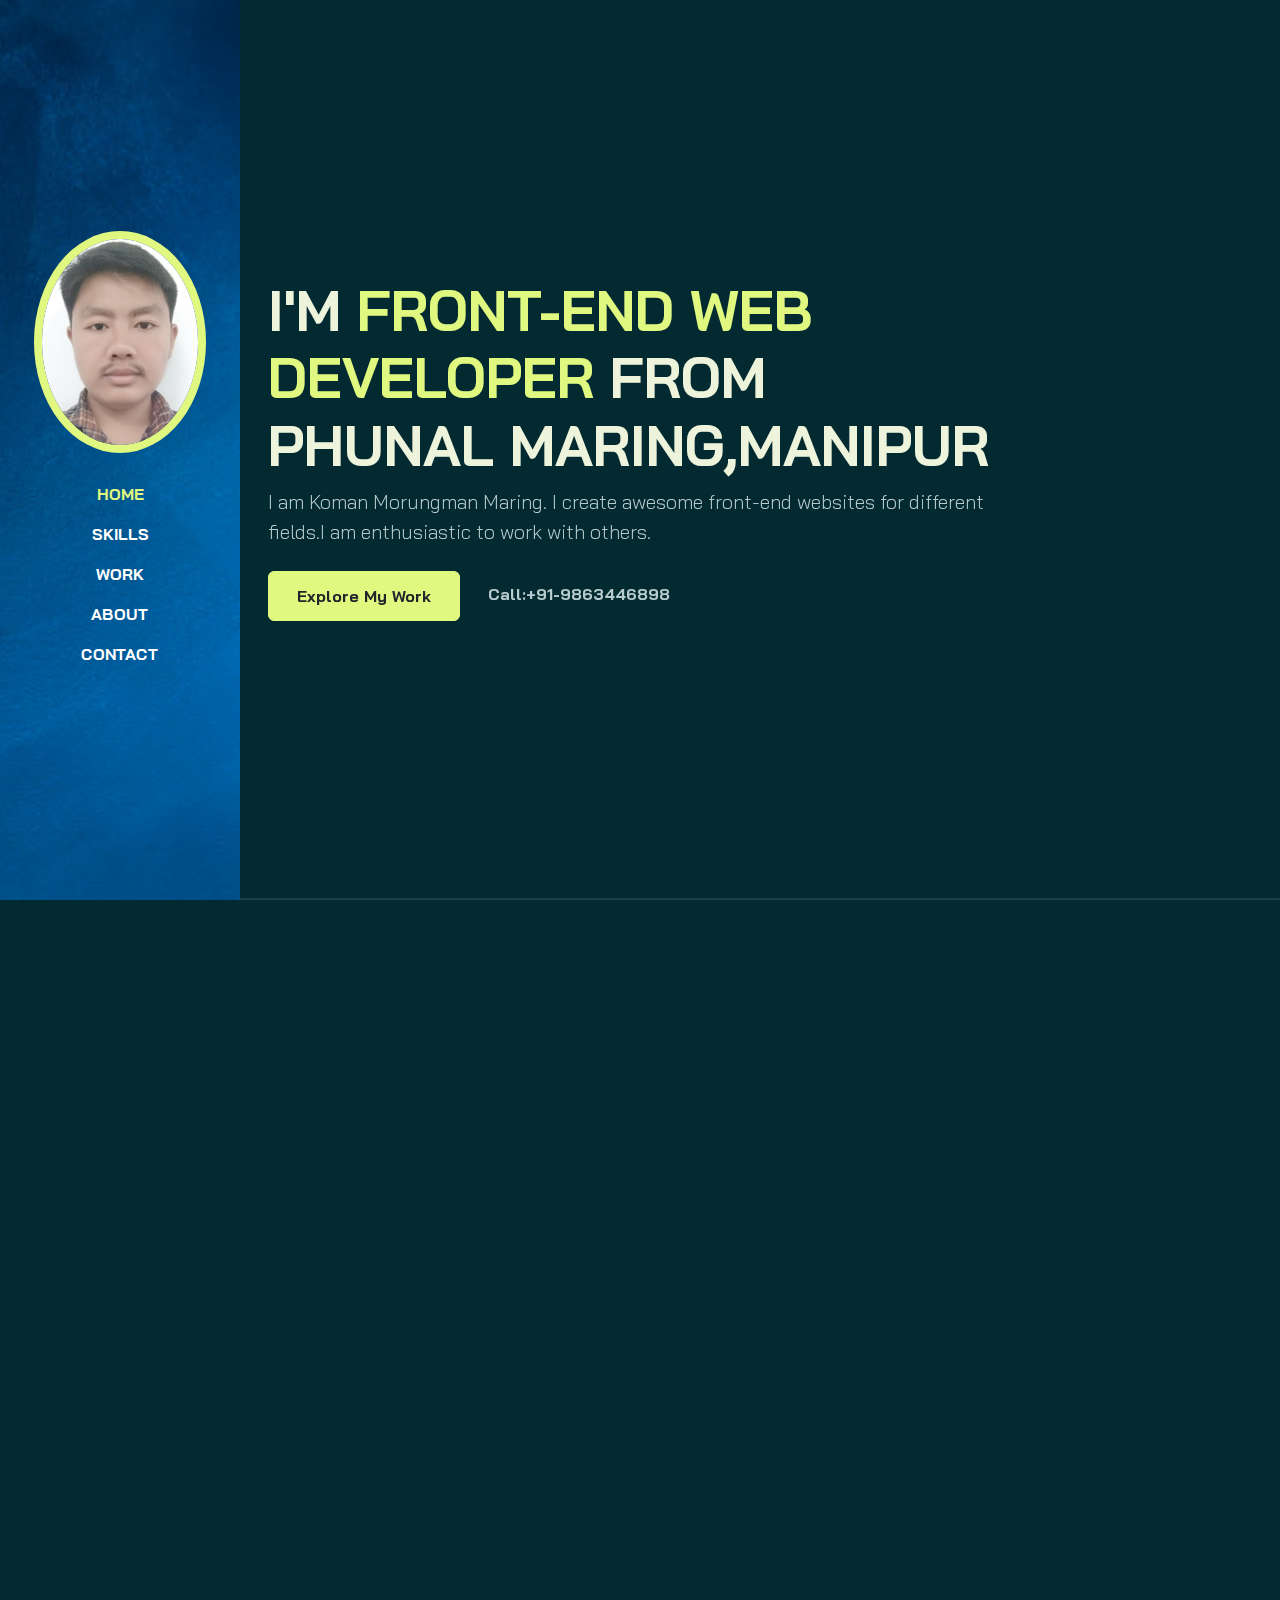
<file: index.html>
<!DOCTYPE html>
<html lang="en">

<head>
    <meta charset="UTF-8">
    <meta http-equiv="X-UA-Compatible" content="IE=edge">
    <meta name="viewport" content="width=device-width, initial-scale=1.0">
    <link rel="stylesheet" href="./assets/css/bootstrap.min.css">
    <link rel="stylesheet" href="./assets/css/aos.css">
    <link rel="stylesheet" href="./assets/css/line-awesome.min.css">
    <link rel="stylesheet" href="./assets/css/style.css">
    <title>My Portfolio</title>
</head>

<body data-bs-spy="scroll" data-bs-target=".navbar">
    <!-- NAVBAR-->
    <nav class="navbar navbar-expand-lg  navbar-dark fixed-top p-lg-0">
        <div class="container  pt-lg-4 pb-lg-4 flex-lg-column">
            <a class="navbar-brand mx-lg-auto mb-lg-3" style="width:80%;" href="#"><span
                    class="h3 fw-bold d-block d-lg-none ">
                    Koman
                    Morungman
                </span>
                <img src="./assets/images/photo.jpg" alt="##" class="d-none d-lg-block rounded-circle" />
            </a>
            <button class="navbar-toggler" type="button" data-bs-toggle="collapse" data-bs-target="#navbarNav"
                aria-controls="navbarNav" aria-expanded="false" aria-label="Toggle navigation">
                <span class="navbar-toggler-icon"></span>
            </button>
            <div class="collapse navbar-collapse" id="navbarNav">
                <ul class="navbar-nav ms-auto flex-lg-column text-lg-center">
                    <li class="nav-item">
                        <a class="nav-link" href="#home">Home</a>
                    </li>
                    <li class="nav-item">
                        <a class="nav-link" href="#services">Skills</a>
                    </li>
                    <li class="nav-item">
                        <a class="nav-link" href="#work">Work</a>
                    </li>
                    <li class="nav-item">
                        <a class="nav-link" href="#about">About</a>
                    </li>

                    <li class="nav-item">
                        <a class="nav-link" href="#contact">Contact</a>
                    </li>
                </ul>
            </div>
        </div>
    </nav>
    <!--/NAVBAR-->

    <!--CONTENT WRAPPER-->
    <div class="content-wrapper">
        <section id="home" class="full-height px-lg-3">
            <div class="container">
                <div class="row">
                    <div class="col-lg-9">
                        <h1 class="display-4 fw-bold " data-aos="fade-up">I'M
                            <span class="text-brand"> FRONT-END WEB DEVELOPER</span> FROM PHUNAL
                            MARING,MANIPUR
                        </h1>
                        <p class="lead mt-2 mb-4" data-aos="fade-up" data-aos-delay="300">
                            I am Koman Morungman Maring. I create awesome front-end websites for different fields.I am
                            enthusiastic to work with others.
                        </p>
                        <div data-aos="fade-up" data-aos-delay="600">
                            <a href="#work" class="btn btn-brand me-4">Explore
                                My Work
                            </a>
                            <a href="#" class="link-custom">Call:+91-9863446898</a>
                        </div>
                    </div>
                </div>
            </div>
        </section>



        <section id="services" class=" full-height px-lg-3 ">
            <div class="container ">
                <div class="row" pb-4 data-aos="fade-up">
                    <div class="col-lg-9">
                        <h6 class="text-brand">SKILLS</h6>
                        <h1>Skills That I Have</h1>

                    </div>

                </div>
                <div class="row gy-4 text-center">
                    <div class="col-md-4" data-aos="fade-up">
                        <div class="service p-4 bg-base rounded-4 shadow-effect">
                            <div class="ctr">
                                <div class="icon-box  mx-1 mb-3 h1"><img src="assets\images\html.png" alt="htmlImg">
                                </div>
                                <div class="icon-box  mx-1 mb-3 h1"><img src="assets\images\css.png" alt="cssImg">
                                </div>
                                <div class="icon-box  mx-1 mb-3 h1"><img src="assets\images\js.png" alt="jsImg">
                                </div>
                            </div>
                            <h4>HTML/CSS/JS</h4>
                            <p>Having learnt and understood the tools above, I have applied and used in various web
                                pages.</p>
                            <a href="#" class="link-custom">Read More</a>
                        </div>
                    </div>
                    <div class="col-md-4" data-aos="fade-up" data-aos-delay="300">
                        <div class="service p-4 bg-base rounded-4 shadow-effect">
                            <div class="ctr">
                                <div class="icon-box rounded-4 mx-1 mb-3 h1"><img src="assets\images\react.png"
                                        alt="reactImg"></div>

                                <div class="icon-box rounded-4 mx-1 mb-3 h1"><img src="assets\images\bootstrap.jpeg"
                                        alt="reactImg"></div>
                                <div class="icon-box rounded-4 mx-1 mb-3 h1"><img src="assets\images\jquery.png"
                                        alt="reactImg"></div>
                            </div>

                            <h4>ReactJS/Bootstrap/jQuery</h4>
                            <p>I have used them for increasing speed performance and many more attractive features.</p>
                            <a href="#" class="link-custom">Read More</a>
                        </div>
                    </div>

                    <div class="col-md-4" data-aos="fade-up" data-aos-delay="600">

                        <div class="service p-4 bg-base rounded-4 shadow-effect">
                            <div class="ctr">
                                <div class="icon-box rounded-4 mb-3 h1"><img src="assets\images\figma.png"
                                        alt="figmaImg"></div>
                            </div>
                            <h4>Figma</h4>
                            <p>By using this, i have made sketches of the web pages before working into final web pages.
                            </p>
                            <a href="#" class="link-custom mt-5">Read More</a>

                        </div>
                    </div>
                </div>
        </section>



        <section id="work" class=" full-height p-lg-3 ">
            <div class="container  imgE">
                <div class="row " data-aos="fade-up">
                    <div class="col-lg-9">
                        <h6 class="text-brand  ">WORK</h6>
                        <h1>My Latest Projects</h1>

                    </div>

                </div>
                <div class="row gy-4 text-center ">
                    <div class="col-md-6" data-aos="fade-up" data-aos-delay="300">
                        <div class="card-custom rounded-4 bg-base  shadow-effect">
                            <div class="card-custom-image rounded-4">
                                <img src="./assets/images/web1.png" class="rounded-4" alt="#" />
                            </div>

                            <div class="card-custom-content p-4">
                                <h4>Food Web Page</h4>
                                <p>Responsive in all viewing sizes, simple and atractive in look but has all the
                                    necessary features
                                    for ordering food online
                                </p>
                                <a href="FoodProject\index.html" class="link-custom">View</a>
                            </div>

                        </div>


                    </div>
                    <div class="col-md-6" data-aos="fade-up" data-aos-delay="600">
                        <div class="card-custom rounded-4 bg-base shadow-effect">
                            <div class="card-custom-image rounded-4  ">
                                <img src="./assets/images/web2.png" class="rounded-4" alt="#" />
                            </div>

                            <div class="card-custom-content p-4">
                                <h4>Reaction Tester</h4>
                                <p>This is a simple web page to make a user not feel dull while journeying in any
                                    website
                                </p>
                                <a href="ReactionTester\index.html" class="link-custom">View</a>
                            </div>

                        </div>


                    </div>
                </div>
        </section>


        <section id="about" class="full-height px-lg-3">
            <div class="container">
                <div class="row " data-aos="fade-up">
                    <div class="col-lg-9">
                        <h6 class="text-brand  ">About</h6>
                        <h1>My Education</h1>

                    </div>
                </div>
                <div class="row gx-5">
                    <h3 class="mb-4 mt-4 " data-aos="fade-up" data-aos-delay="300">Education</h3>
                    <div class="col-lg-6">

                        <div class="row gy-4">
                            <div class="col-12 ">
                                <div class="p-4  rounded-4 shadow-effect bg-base" data-aos="fade-up"
                                    data-aos-delay="400">
                                    <h5>IIT Guwahati</h5>
                                    <p class="text-brand mb-2">
                                        Ongoing
                                    </p>
                                    <p class=" mb-0">Currently pursuing B.Tech in Chemical Science and Technology(CST)
                                        in IIT
                                        Guwahati, Assam from 2021</p>
                                </div>

                            </div>


                            <div class="col-12 ">
                                <div class="p-4  rounded-4 shadow-effect bg-base" data-aos="fade-up"
                                    data-aos-delay="400">
                                    <h5>Herbert School, Changangei, Imphal</h5>
                                    <p class="text-brand mb-2">Completed</p>
                                    <p class=" mb-0">Have done my 11 and 12 standards from Herbert School, Changangei,
                                        Imphal-West, Manipur from 2019 to 2021</p>
                                </div>

                            </div>
                        </div>

                    </div>
                    <div class="col-lg-6">
                        <h3 class="mb-0 mt-4 " data-aos="fade-up" data-aos-delay="300">&nbsp;</h3>

                        <div class="row ">
                            <div class="col-12 gy-4">
                                <div class="p-4 rounded-4 shadow-effect bg-base" data-aos="fade-up"
                                    data-aos-delay="400">
                                    <h5>St George High School, Wangkhei, Imphal</h5>
                                    <p class="text-brand mb-2">Completed</p>
                                    <p class=" mb-0">Have done kg to 10 standards in St Geoorge High School, Wangkhei,
                                        Imphal-East, Manipur from 2008 to 2019</p>
                                </div>

                            </div>

                        </div>

                    </div>
                </div>





            </div>
        </section>




        <section id="contact" class=" full-height p-lg-3 ">
            <div class="container ">
                <div class="row justify-content-center">
                    <div class="col-lg-8  pb-4 text-center" data-aos="fade-up">
                        <h6 class="text-brand">CONTACT</h6>
                        <h1>Interested in learning together?Let's talk</h1>
                    </div>
                    <div class="col-lg-8 " data-aos="fade-up" data-aos-delay="300">
                        <form action="#" class="row g-lg-3 gy-3">
                            <div class=" col-md-6">
                                <input type="text" placeholder="Enter Your Name" class="form-control">
                            </div>
                            <div class=" col-md-6">
                                <input type="Email" placeholder="Enter Your Email" class="form-control">
                            </div>
                            <div class=" col-12">
                                <input type="text" placeholder="Enter Subject" class="form-control">
                            </div>

                            <div class="form-group col-12">

                                <textarea name="" placeholder="Enter  your message" class="form-control"
                                    rows="4"></textarea>
                            </div>
                            <div class="col-12 d-grid">
                                <button type="submit" class="btn btn-brand ">Contact me</button>
                            </div>
                        </form>
                    </div>

                </div>
            </div>

        </section>
        <footer class="py-5 px-lg-5">
            <div class="container">
                <div class="row justify-content-between">
                    <div class="col-auto">
                        <p class="mb-0" data-aos="fade-up">Copyright&copy;2023</p>
                    </div>
                    <div class="col-auto ">
                        <div class="social-icons" data-aos="fade-right">
                            <a href="#"><i class="lab la-twitter h2 "></i></a>
                            <a href="#"><i class="lab la-instagram h2"></i></a>
                            <a href="#"><i class="lab la-facebook h2"></i></a>
                            <a href="https://www.linkedin.com/in/man273"><i class="lab la-linkedin h2"></i></a>
                        </div>


                    </div>

                </div>
            </div>
        </footer>


    </div>






    <!--/CONTENT WRAPPER-->


















    <script src="./assets/js/aos.js"></script>
    <script src="./assets/js/bootstrap.bundle.min.js"></script>
    <script src="./assets/js/main.js"></script>
</body>

</html>
</file>
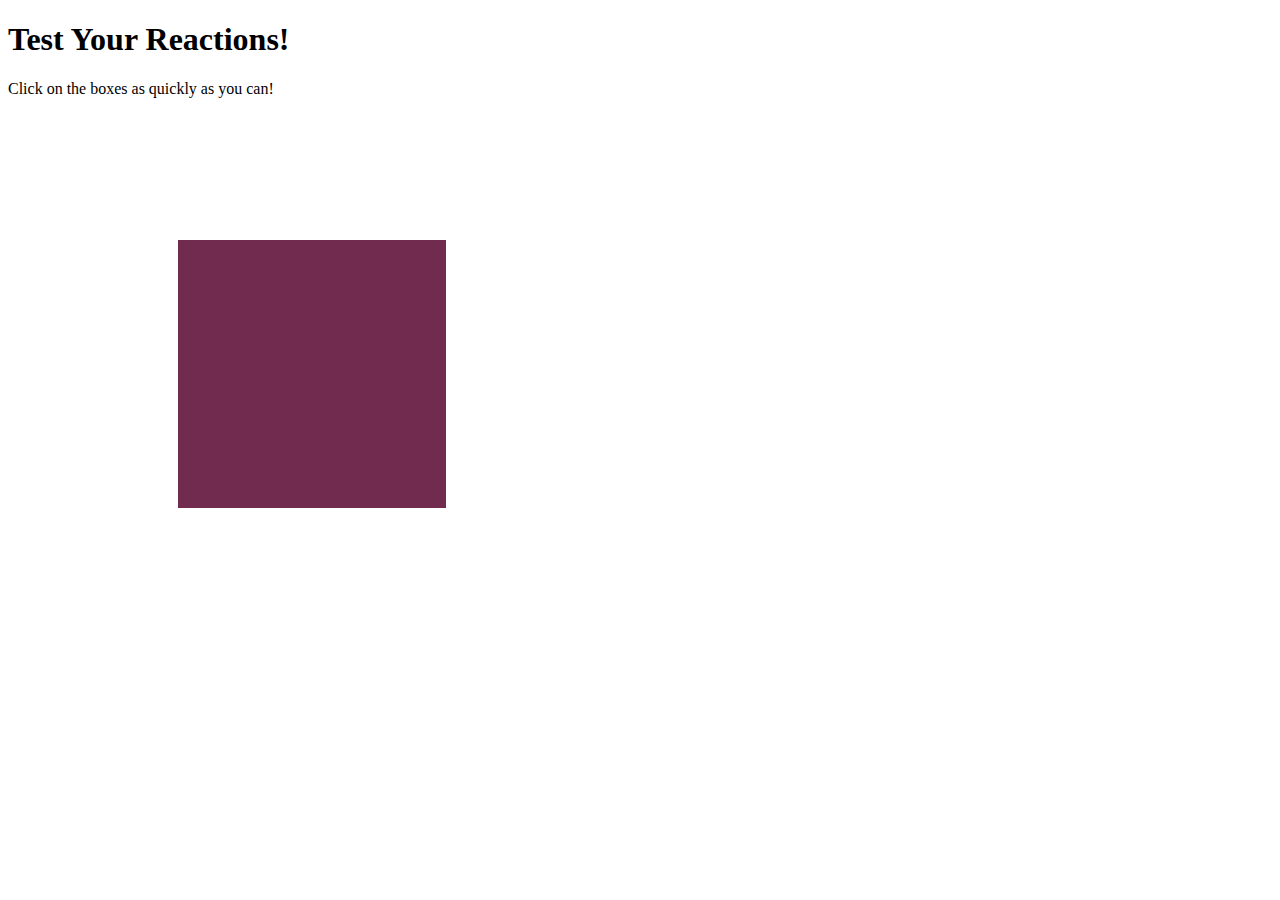
<file: ReactionTester/index.html>
<!DOCTYPE html>
<html>

<head>
    <title>
        Reaction Tester
    </title>
    <style>
        #shape {
            height: 200px;
            width: 200px;
            background-color: red;
            position: relative;
            left: 5px;
        }
    </style>
</head>

<body>
    <h1>Test Your Reactions!</h1>
    <p>Click on the boxes as quickly as you can!</p>
    <div id="shape"></div>
    <script>
        function ranDomGen() {
            let val = '0123456789ABCDEF';
            let colCode = '#';
            for (let i = 0; i < 6; i++)
                colCode += val[Math.floor(Math.random() * 16)];
            return colCode;
        }
        let start = 0;
        function move() {

            let top;
            let left;
            let wh;
            top = (Math.random() * 300);
            left = (Math.random() * 300);
            wh = ((Math.random() * 400) + 100);

            console.log(top);
            document.getElementById("shape").style.left = left + "px";
            document.getElementById("shape").style.top = top + "px";
            document.getElementById("shape").style.width = wh + "px";
            document.getElementById("shape").style.height = wh + "px";
            document.getElementById("shape").style.backgroundColor = ranDomGen();
            document.getElementById("shape").style.display = "block";
            start = new Date().getTime();
        }

        move();
        document.getElementById("shape").onclick = function () {
            let end = new Date().getTime();
            let time = (end - start) / 1000;
            alert(time);
            move();
        }




    </script>
</body>

</html>
</file>
<file: assets/css/style.css>
@import url('https://fonts.googleapis.com/css2?family=Anton&family=Bai+Jamjuree:wght@400;500;600;700&family=Gugi&family=Lato:wght@100&family=Orbitron:wght@900&family=Roboto:wght@300&family=Sofia+Sans+Condensed&display=swap');

:root {
    --color-body: #b6cbce;
    --color-heading: #eef3db;
    --color-base: #033f47;
    --color-base2: #022a30;
    --color-brand: #e0f780;
    --color-brand2: #deff58;
    --sidebar-width: 240px;
    --font-base: "Bai Jamjuree";
}

body {
    background-color: var(--color-base2);
    color: var(--color-body);
    font-family: var(--font-base), sans-serif;
}

h1,
h2,
h3,
h4,
h5,
h6 {
    color: var(--color-heading);
    font-weight: 700;
}

a {
    text-decoration: none;
    color: var(--color-body);
    transition: all 0.4s ease;
}

a:hover {
    color: var(--color-brand);
}

img {
    width: 100%;

}

.navbar {
    background-color: var(--color-base);
}

.navbar .nav-link {
    color: white;
    font-weight: 700;
    text-transform: uppercase;
}

.navbar .nav-link:hover {
    color: var(--color-brand);
}

.navbar .nav-link.active {
    color: var(--color-brand)
}

@media(min-width:992px) {
    .navbar {
        min-height: 100vh;
        width: var(--sidebar-width);
        background: url(../images/img1.jpg);
        background-size: cover;
        background-position: center;
    }

    .navbar img {
        border: 8px solid var(--color-brand);

    }

    .content-wrapper {
        padding-left: var(--sidebar-width);

    }
}

.full-height {
    min-height: 100vh;
    height: 100%;
    display: flex;
    flex-direction: column;
    justify-content: center;
    padding-top: 80px;
    padding-bottom: 80px;
    border-bottom: 2px solid rgba(255, 255, 255, 0.1);
}

.text-brand {
    color: var(--color-brand);
}

.btn {
    padding: 12px 28px;
    font-weight: 700;
}

.btn-brand {
    background-color: var(--color-brand);
    border-color: var(--color-brand);

}

.btn-brand:hover,
.btn-brand:focus {
    background-color: var(--color-brand2);
    color: var(--font-base);
    border-color: var(--color-brand2);

}

.link-custom {
    font-weight: 700;
    position: relative;
}

.link-custom::after {
    content: "";
    width: 0%;
    height: 2px;
    background-color: var(--color-brand);
    position: absolute;
    left: 0;
    top: 100%;
    transition: all 0.4s;
}

.link-custom:hover::after {
    width: 100%;

}

.bg-base {
    background-color: var(--color-base);
}

.shadow-effect {
    transition: all 0.5s;
}

.shadow-effect:hover {
    box-shadow: -6px 6px 0 0 var(--color-brand);
}

.icon-box {
    width: 60px;
    height: 60px;
    background-color: transparent;
    display: flex;
    align-items: center;
    justify-content: center;
    color: black;

}

.icon-box img {
    height: 100%;
    width: 100%;
    border-radius: 5px;
}


.ctr {
    display: flex;
    justify-content: center;
}



.card-custom .card-custom-image {
    overflow: hidden;

}

.card-custom .card-custom-image img {
    transition: all 0.4s;


}

.card-custom:hover .card-custom-image img {
    transform: scale(1.1);
}

.imgE img {
    height: 260px;

}

#contact .form-control {
    background-color: var(--color-base);
    border-color: var(--color-base);
    color: var(--color-body);

}

#contact .form-control:focus {
    border-color: var(--color-brand);
    box-shadow: none;
}

#contact .form-control::placeholder {
    color: var(--color-body);
}

#contact input.form-control {
    height: 44px;
}

.social-icons a {
    width: 50px;
    height: 50px;
    display: inline-flex;
    justify-content: center;
    align-items: center;
    padding: 9px 3px 1px;
    border-radius: 30px;
    background-color: var(--color-base);
}

footer .container {
    height: 100px;
}
</file>
<file: assets/css/line-awesome.min.css>
.la,.lab,.lad,.lal,.lar,.las{-moz-osx-font-smoothing:grayscale;-webkit-font-smoothing:antialiased;display:inline-block;font-style:normal;font-variant:normal;text-rendering:auto;line-height:1}.la-lg{font-size:1.33333em;line-height:.75em;vertical-align:-.0667em}.la-xs{font-size:.75em}.la-sm{font-size:.875em}.la-1x{font-size:1em}.la-2x{font-size:2em}.la-3x{font-size:3em}.la-4x{font-size:4em}.la-5x{font-size:5em}.la-6x{font-size:6em}.la-7x{font-size:7em}.la-8x{font-size:8em}.la-9x{font-size:9em}.la-10x{font-size:10em}.la-fw{text-align:center;width:1.25em}.la-ul{list-style-type:none;margin-left:2.5em;padding-left:0}.la-ul>li{position:relative}.la-li{left:-2em;position:absolute;text-align:center;width:2em;line-height:inherit}.la-border{border:solid .08em #eee;border-radius:.1em;padding:.2em .25em .15em}.la-pull-left{float:left}.la-pull-right{float:right}.la.la-pull-left,.lab.la-pull-left,.lal.la-pull-left,.lar.la-pull-left,.las.la-pull-left{margin-right:.3em}.la.la-pull-right,.lab.la-pull-right,.lal.la-pull-right,.lar.la-pull-right,.las.la-pull-right{margin-left:.3em}.la-spin{-webkit-animation:la-spin 2s infinite linear;animation:la-spin 2s infinite linear}.la-pulse{-webkit-animation:la-spin 1s infinite steps(8);animation:la-spin 1s infinite steps(8)}@-webkit-keyframes la-spin{0%{-webkit-transform:rotate(0);transform:rotate(0)}100%{-webkit-transform:rotate(360deg);transform:rotate(360deg)}}@keyframes la-spin{0%{-webkit-transform:rotate(0);transform:rotate(0)}100%{-webkit-transform:rotate(360deg);transform:rotate(360deg)}}.la-rotate-90{-webkit-transform:rotate(90deg);transform:rotate(90deg)}.la-rotate-180{-webkit-transform:rotate(180deg);transform:rotate(180deg)}.la-rotate-270{-webkit-transform:rotate(270deg);transform:rotate(270deg)}.la-flip-horizontal{-webkit-transform:scale(-1,1);transform:scale(-1,1)}.la-flip-vertical{-webkit-transform:scale(1,-1);transform:scale(1,-1)}.la-flip-both,.la-flip-horizontal.la-flip-vertical{-webkit-transform:scale(-1,-1);transform:scale(-1,-1)}:root .la-flip-both,:root .la-flip-horizontal,:root .la-flip-vertical,:root .la-rotate-180,:root .la-rotate-270,:root .la-rotate-90{-webkit-filter:none;filter:none}.la-stack{display:inline-block;height:2em;line-height:2em;position:relative;vertical-align:middle;width:2.5em}.la-stack-1x,.la-stack-2x{left:0;position:absolute;text-align:center;width:100%}.la-stack-1x{line-height:inherit}.la-stack-2x{font-size:2em}.la-inverse{color:#fff}.la-500px:before{content:"\f26e"}.la-accessible-icon:before{content:"\f368"}.la-accusoft:before{content:"\f369"}.la-acquisitions-incorporated:before{content:"\f6af"}.la-ad:before{content:"\f641"}.la-address-book:before{content:"\f2b9"}.la-address-card:before{content:"\f2bb"}.la-adjust:before{content:"\f042"}.la-adn:before{content:"\f170"}.la-adobe:before{content:"\f778"}.la-adversal:before{content:"\f36a"}.la-affiliatetheme:before{content:"\f36b"}.la-air-freshener:before{content:"\f5d0"}.la-airbnb:before{content:"\f834"}.la-algolia:before{content:"\f36c"}.la-align-center:before{content:"\f037"}.la-align-justify:before{content:"\f039"}.la-align-left:before{content:"\f036"}.la-align-right:before{content:"\f038"}.la-alipay:before{content:"\f642"}.la-allergies:before{content:"\f461"}.la-amazon:before{content:"\f270"}.la-amazon-pay:before{content:"\f42c"}.la-ambulance:before{content:"\f0f9"}.la-american-sign-language-interpreting:before{content:"\f2a3"}.la-amilia:before{content:"\f36d"}.la-anchor:before{content:"\f13d"}.la-android:before{content:"\f17b"}.la-angellist:before{content:"\f209"}.la-angle-double-down:before{content:"\f103"}.la-angle-double-left:before{content:"\f100"}.la-angle-double-right:before{content:"\f101"}.la-angle-double-up:before{content:"\f102"}.la-angle-down:before{content:"\f107"}.la-angle-left:before{content:"\f104"}.la-angle-right:before{content:"\f105"}.la-angle-up:before{content:"\f106"}.la-angry:before{content:"\f556"}.la-angrycreative:before{content:"\f36e"}.la-angular:before{content:"\f420"}.la-ankh:before{content:"\f644"}.la-app-store:before{content:"\f36f"}.la-app-store-ios:before{content:"\f370"}.la-apper:before{content:"\f371"}.la-apple:before{content:"\f179"}.la-apple-alt:before{content:"\f5d1"}.la-apple-pay:before{content:"\f415"}.la-archive:before{content:"\f187"}.la-archway:before{content:"\f557"}.la-arrow-alt-circle-down:before{content:"\f358"}.la-arrow-alt-circle-left:before{content:"\f359"}.la-arrow-alt-circle-right:before{content:"\f35a"}.la-arrow-alt-circle-up:before{content:"\f35b"}.la-arrow-circle-down:before{content:"\f0ab"}.la-arrow-circle-left:before{content:"\f0a8"}.la-arrow-circle-right:before{content:"\f0a9"}.la-arrow-circle-up:before{content:"\f0aa"}.la-arrow-down:before{content:"\f063"}.la-arrow-left:before{content:"\f060"}.la-arrow-right:before{content:"\f061"}.la-arrow-up:before{content:"\f062"}.la-arrows-alt:before{content:"\f0b2"}.la-arrows-alt-h:before{content:"\f337"}.la-arrows-alt-v:before{content:"\f338"}.la-artstation:before{content:"\f77a"}.la-assistive-listening-systems:before{content:"\f2a2"}.la-asterisk:before{content:"\f069"}.la-asymmetrik:before{content:"\f372"}.la-at:before{content:"\f1fa"}.la-atlas:before{content:"\f558"}.la-atlassian:before{content:"\f77b"}.la-atom:before{content:"\f5d2"}.la-audible:before{content:"\f373"}.la-audio-description:before{content:"\f29e"}.la-autoprefixer:before{content:"\f41c"}.la-avianex:before{content:"\f374"}.la-aviato:before{content:"\f421"}.la-award:before{content:"\f559"}.la-aws:before{content:"\f375"}.la-baby:before{content:"\f77c"}.la-baby-carriage:before{content:"\f77d"}.la-backspace:before{content:"\f55a"}.la-backward:before{content:"\f04a"}.la-bacon:before{content:"\f7e5"}.la-balance-scale:before{content:"\f24e"}.la-balance-scale-left:before{content:"\f515"}.la-balance-scale-right:before{content:"\f516"}.la-ban:before{content:"\f05e"}.la-band-aid:before{content:"\f462"}.la-bandcamp:before{content:"\f2d5"}.la-barcode:before{content:"\f02a"}.la-bars:before{content:"\f0c9"}.la-baseball-ball:before{content:"\f433"}.la-basketball-ball:before{content:"\f434"}.la-bath:before{content:"\f2cd"}.la-battery-empty:before{content:"\f244"}.la-battery-full:before{content:"\f240"}.la-battery-half:before{content:"\f242"}.la-battery-quarter:before{content:"\f243"}.la-battery-three-quarters:before{content:"\f241"}.la-battle-net:before{content:"\f835"}.la-bed:before{content:"\f236"}.la-beer:before{content:"\f0fc"}.la-behance:before{content:"\f1b4"}.la-behance-square:before{content:"\f1b5"}.la-bell:before{content:"\f0f3"}.la-bell-slash:before{content:"\f1f6"}.la-bezier-curve:before{content:"\f55b"}.la-bible:before{content:"\f647"}.la-bicycle:before{content:"\f206"}.la-biking:before{content:"\f84a"}.la-bimobject:before{content:"\f378"}.la-binoculars:before{content:"\f1e5"}.la-biohazard:before{content:"\f780"}.la-birthday-cake:before{content:"\f1fd"}.la-bitbucket:before{content:"\f171"}.la-bitcoin:before{content:"\f379"}.la-bity:before{content:"\f37a"}.la-black-tie:before{content:"\f27e"}.la-blackberry:before{content:"\f37b"}.la-blender:before{content:"\f517"}.la-blender-phone:before{content:"\f6b6"}.la-blind:before{content:"\f29d"}.la-blog:before{content:"\f781"}.la-blogger:before{content:"\f37c"}.la-blogger-b:before{content:"\f37d"}.la-bluetooth:before{content:"\f293"}.la-bluetooth-b:before{content:"\f294"}.la-bold:before{content:"\f032"}.la-bolt:before{content:"\f0e7"}.la-bomb:before{content:"\f1e2"}.la-bone:before{content:"\f5d7"}.la-bong:before{content:"\f55c"}.la-book:before{content:"\f02d"}.la-book-dead:before{content:"\f6b7"}.la-book-medical:before{content:"\f7e6"}.la-book-open:before{content:"\f518"}.la-book-reader:before{content:"\f5da"}.la-bookmark:before{content:"\f02e"}.la-bootstrap:before{content:"\f836"}.la-border-all:before{content:"\f84c"}.la-border-none:before{content:"\f850"}.la-border-style:before{content:"\f853"}.la-bowling-ball:before{content:"\f436"}.la-box:before{content:"\f466"}.la-box-open:before{content:"\f49e"}.la-boxes:before{content:"\f468"}.la-braille:before{content:"\f2a1"}.la-brain:before{content:"\f5dc"}.la-bread-slice:before{content:"\f7ec"}.la-briefcase:before{content:"\f0b1"}.la-briefcase-medical:before{content:"\f469"}.la-broadcast-tower:before{content:"\f519"}.la-broom:before{content:"\f51a"}.la-brush:before{content:"\f55d"}.la-btc:before{content:"\f15a"}.la-buffer:before{content:"\f837"}.la-bug:before{content:"\f188"}.la-building:before{content:"\f1ad"}.la-bullhorn:before{content:"\f0a1"}.la-bullseye:before{content:"\f140"}.la-burn:before{content:"\f46a"}.la-buromobelexperte:before{content:"\f37f"}.la-bus:before{content:"\f207"}.la-bus-alt:before{content:"\f55e"}.la-business-time:before{content:"\f64a"}.la-buy-n-large:before{content:"\f8a6"}.la-buysellads:before{content:"\f20d"}.la-calculator:before{content:"\f1ec"}.la-calendar:before{content:"\f133"}.la-calendar-alt:before{content:"\f073"}.la-calendar-check:before{content:"\f274"}.la-calendar-day:before{content:"\f783"}.la-calendar-minus:before{content:"\f272"}.la-calendar-plus:before{content:"\f271"}.la-calendar-times:before{content:"\f273"}.la-calendar-week:before{content:"\f784"}.la-camera:before{content:"\f030"}.la-camera-retro:before{content:"\f083"}.la-campground:before{content:"\f6bb"}.la-canadian-maple-leaf:before{content:"\f785"}.la-candy-cane:before{content:"\f786"}.la-cannabis:before{content:"\f55f"}.la-capsules:before{content:"\f46b"}.la-car:before{content:"\f1b9"}.la-car-alt:before{content:"\f5de"}.la-car-battery:before{content:"\f5df"}.la-car-crash:before{content:"\f5e1"}.la-car-side:before{content:"\f5e4"}.la-caret-down:before{content:"\f0d7"}.la-caret-left:before{content:"\f0d9"}.la-caret-right:before{content:"\f0da"}.la-caret-square-down:before{content:"\f150"}.la-caret-square-left:before{content:"\f191"}.la-caret-square-right:before{content:"\f152"}.la-caret-square-up:before{content:"\f151"}.la-caret-up:before{content:"\f0d8"}.la-carrot:before{content:"\f787"}.la-cart-arrow-down:before{content:"\f218"}.la-cart-plus:before{content:"\f217"}.la-cash-register:before{content:"\f788"}.la-cat:before{content:"\f6be"}.la-cc-amazon-pay:before{content:"\f42d"}.la-cc-amex:before{content:"\f1f3"}.la-cc-apple-pay:before{content:"\f416"}.la-cc-diners-club:before{content:"\f24c"}.la-cc-discover:before{content:"\f1f2"}.la-cc-jcb:before{content:"\f24b"}.la-cc-mastercard:before{content:"\f1f1"}.la-cc-paypal:before{content:"\f1f4"}.la-cc-stripe:before{content:"\f1f5"}.la-cc-visa:before{content:"\f1f0"}.la-centercode:before{content:"\f380"}.la-centos:before{content:"\f789"}.la-certificate:before{content:"\f0a3"}.la-chair:before{content:"\f6c0"}.la-chalkboard:before{content:"\f51b"}.la-chalkboard-teacher:before{content:"\f51c"}.la-charging-station:before{content:"\f5e7"}.la-chart-area:before{content:"\f1fe"}.la-chart-bar:before{content:"\f080"}.la-chart-line:before{content:"\f201"}.la-chart-pie:before{content:"\f200"}.la-check:before{content:"\f00c"}.la-check-circle:before{content:"\f058"}.la-check-double:before{content:"\f560"}.la-check-square:before{content:"\f14a"}.la-cheese:before{content:"\f7ef"}.la-chess:before{content:"\f439"}.la-chess-bishop:before{content:"\f43a"}.la-chess-board:before{content:"\f43c"}.la-chess-king:before{content:"\f43f"}.la-chess-knight:before{content:"\f441"}.la-chess-pawn:before{content:"\f443"}.la-chess-queen:before{content:"\f445"}.la-chess-rook:before{content:"\f447"}.la-chevron-circle-down:before{content:"\f13a"}.la-chevron-circle-left:before{content:"\f137"}.la-chevron-circle-right:before{content:"\f138"}.la-chevron-circle-up:before{content:"\f139"}.la-chevron-down:before{content:"\f078"}.la-chevron-left:before{content:"\f053"}.la-chevron-right:before{content:"\f054"}.la-chevron-up:before{content:"\f077"}.la-child:before{content:"\f1ae"}.la-chrome:before{content:"\f268"}.la-chromecast:before{content:"\f838"}.la-church:before{content:"\f51d"}.la-circle:before{content:"\f111"}.la-circle-notch:before{content:"\f1ce"}.la-city:before{content:"\f64f"}.la-clinic-medical:before{content:"\f7f2"}.la-clipboard:before{content:"\f328"}.la-clipboard-check:before{content:"\f46c"}.la-clipboard-list:before{content:"\f46d"}.la-clock:before{content:"\f017"}.la-clone:before{content:"\f24d"}.la-closed-captioning:before{content:"\f20a"}.la-cloud:before{content:"\f0c2"}.la-cloud-download-alt:before{content:"\f381"}.la-cloud-meatball:before{content:"\f73b"}.la-cloud-moon:before{content:"\f6c3"}.la-cloud-moon-rain:before{content:"\f73c"}.la-cloud-rain:before{content:"\f73d"}.la-cloud-showers-heavy:before{content:"\f740"}.la-cloud-sun:before{content:"\f6c4"}.la-cloud-sun-rain:before{content:"\f743"}.la-cloud-upload-alt:before{content:"\f382"}.la-cloudscale:before{content:"\f383"}.la-cloudsmith:before{content:"\f384"}.la-cloudversify:before{content:"\f385"}.la-cocktail:before{content:"\f561"}.la-code:before{content:"\f121"}.la-code-branch:before{content:"\f126"}.la-codepen:before{content:"\f1cb"}.la-codiepie:before{content:"\f284"}.la-coffee:before{content:"\f0f4"}.la-cog:before{content:"\f013"}.la-cogs:before{content:"\f085"}.la-coins:before{content:"\f51e"}.la-columns:before{content:"\f0db"}.la-comment:before{content:"\f075"}.la-comment-alt:before{content:"\f27a"}.la-comment-dollar:before{content:"\f651"}.la-comment-dots:before{content:"\f4ad"}.la-comment-medical:before{content:"\f7f5"}.la-comment-slash:before{content:"\f4b3"}.la-comments:before{content:"\f086"}.la-comments-dollar:before{content:"\f653"}.la-compact-disc:before{content:"\f51f"}.la-compass:before{content:"\f14e"}.la-compress:before{content:"\f066"}.la-compress-arrows-alt:before{content:"\f78c"}.la-concierge-bell:before{content:"\f562"}.la-confluence:before{content:"\f78d"}.la-connectdevelop:before{content:"\f20e"}.la-contao:before{content:"\f26d"}.la-cookie:before{content:"\f563"}.la-cookie-bite:before{content:"\f564"}.la-copy:before{content:"\f0c5"}.la-copyright:before{content:"\f1f9"}.la-cotton-bureau:before{content:"\f89e"}.la-couch:before{content:"\f4b8"}.la-cpanel:before{content:"\f388"}.la-creative-commons:before{content:"\f25e"}.la-creative-commons-by:before{content:"\f4e7"}.la-creative-commons-nc:before{content:"\f4e8"}.la-creative-commons-nc-eu:before{content:"\f4e9"}.la-creative-commons-nc-jp:before{content:"\f4ea"}.la-creative-commons-nd:before{content:"\f4eb"}.la-creative-commons-pd:before{content:"\f4ec"}.la-creative-commons-pd-alt:before{content:"\f4ed"}.la-creative-commons-remix:before{content:"\f4ee"}.la-creative-commons-sa:before{content:"\f4ef"}.la-creative-commons-sampling:before{content:"\f4f0"}.la-creative-commons-sampling-plus:before{content:"\f4f1"}.la-creative-commons-share:before{content:"\f4f2"}.la-creative-commons-zero:before{content:"\f4f3"}.la-credit-card:before{content:"\f09d"}.la-critical-role:before{content:"\f6c9"}.la-crop:before{content:"\f125"}.la-crop-alt:before{content:"\f565"}.la-cross:before{content:"\f654"}.la-crosshairs:before{content:"\f05b"}.la-crow:before{content:"\f520"}.la-crown:before{content:"\f521"}.la-crutch:before{content:"\f7f7"}.la-css3:before{content:"\f13c"}.la-css3-alt:before{content:"\f38b"}.la-cube:before{content:"\f1b2"}.la-cubes:before{content:"\f1b3"}.la-cut:before{content:"\f0c4"}.la-cuttlefish:before{content:"\f38c"}.la-d-and-d:before{content:"\f38d"}.la-d-and-d-beyond:before{content:"\f6ca"}.la-dashcube:before{content:"\f210"}.la-database:before{content:"\f1c0"}.la-deaf:before{content:"\f2a4"}.la-delicious:before{content:"\f1a5"}.la-democrat:before{content:"\f747"}.la-deploydog:before{content:"\f38e"}.la-deskpro:before{content:"\f38f"}.la-desktop:before{content:"\f108"}.la-dev:before{content:"\f6cc"}.la-deviantart:before{content:"\f1bd"}.la-dharmachakra:before{content:"\f655"}.la-dhl:before{content:"\f790"}.la-diagnoses:before{content:"\f470"}.la-diaspora:before{content:"\f791"}.la-dice:before{content:"\f522"}.la-dice-d20:before{content:"\f6cf"}.la-dice-d6:before{content:"\f6d1"}.la-dice-five:before{content:"\f523"}.la-dice-four:before{content:"\f524"}.la-dice-one:before{content:"\f525"}.la-dice-six:before{content:"\f526"}.la-dice-three:before{content:"\f527"}.la-dice-two:before{content:"\f528"}.la-digg:before{content:"\f1a6"}.la-digital-ocean:before{content:"\f391"}.la-digital-tachograph:before{content:"\f566"}.la-directions:before{content:"\f5eb"}.la-discord:before{content:"\f392"}.la-discourse:before{content:"\f393"}.la-divide:before{content:"\f529"}.la-dizzy:before{content:"\f567"}.la-dna:before{content:"\f471"}.la-dochub:before{content:"\f394"}.la-docker:before{content:"\f395"}.la-dog:before{content:"\f6d3"}.la-dollar-sign:before{content:"\f155"}.la-dolly:before{content:"\f472"}.la-dolly-flatbed:before{content:"\f474"}.la-donate:before{content:"\f4b9"}.la-door-closed:before{content:"\f52a"}.la-door-open:before{content:"\f52b"}.la-dot-circle:before{content:"\f192"}.la-dove:before{content:"\f4ba"}.la-download:before{content:"\f019"}.la-draft2digital:before{content:"\f396"}.la-drafting-compass:before{content:"\f568"}.la-dragon:before{content:"\f6d5"}.la-draw-polygon:before{content:"\f5ee"}.la-dribbble:before{content:"\f17d"}.la-dribbble-square:before{content:"\f397"}.la-dropbox:before{content:"\f16b"}.la-drum:before{content:"\f569"}.la-drum-steelpan:before{content:"\f56a"}.la-drumstick-bite:before{content:"\f6d7"}.la-drupal:before{content:"\f1a9"}.la-dumbbell:before{content:"\f44b"}.la-dumpster:before{content:"\f793"}.la-dumpster-fire:before{content:"\f794"}.la-dungeon:before{content:"\f6d9"}.la-dyalog:before{content:"\f399"}.la-earlybirds:before{content:"\f39a"}.la-ebay:before{content:"\f4f4"}.la-edge:before{content:"\f282"}.la-edit:before{content:"\f044"}.la-egg:before{content:"\f7fb"}.la-eject:before{content:"\f052"}.la-elementor:before{content:"\f430"}.la-ellipsis-h:before{content:"\f141"}.la-ellipsis-v:before{content:"\f142"}.la-ello:before{content:"\f5f1"}.la-ember:before{content:"\f423"}.la-empire:before{content:"\f1d1"}.la-envelope:before{content:"\f0e0"}.la-envelope-open:before{content:"\f2b6"}.la-envelope-open-text:before{content:"\f658"}.la-envelope-square:before{content:"\f199"}.la-envira:before{content:"\f299"}.la-equals:before{content:"\f52c"}.la-eraser:before{content:"\f12d"}.la-erlang:before{content:"\f39d"}.la-ethereum:before{content:"\f42e"}.la-ethernet:before{content:"\f796"}.la-etsy:before{content:"\f2d7"}.la-euro-sign:before{content:"\f153"}.la-evernote:before{content:"\f839"}.la-exchange-alt:before{content:"\f362"}.la-exclamation:before{content:"\f12a"}.la-exclamation-circle:before{content:"\f06a"}.la-exclamation-triangle:before{content:"\f071"}.la-expand:before{content:"\f065"}.la-expand-arrows-alt:before{content:"\f31e"}.la-expeditedssl:before{content:"\f23e"}.la-external-link-alt:before{content:"\f35d"}.la-external-link-square-alt:before{content:"\f360"}.la-eye:before{content:"\f06e"}.la-eye-dropper:before{content:"\f1fb"}.la-eye-slash:before{content:"\f070"}.la-facebook:before{content:"\f09a"}.la-facebook-f:before{content:"\f39e"}.la-facebook-messenger:before{content:"\f39f"}.la-facebook-square:before{content:"\f082"}.la-fan:before{content:"\f863"}.la-fantasy-flight-games:before{content:"\f6dc"}.la-fast-backward:before{content:"\f049"}.la-fast-forward:before{content:"\f050"}.la-fax:before{content:"\f1ac"}.la-feather:before{content:"\f52d"}.la-feather-alt:before{content:"\f56b"}.la-fedex:before{content:"\f797"}.la-fedora:before{content:"\f798"}.la-female:before{content:"\f182"}.la-fighter-jet:before{content:"\f0fb"}.la-figma:before{content:"\f799"}.la-file:before{content:"\f15b"}.la-file-alt:before{content:"\f15c"}.la-file-archive:before{content:"\f1c6"}.la-file-audio:before{content:"\f1c7"}.la-file-code:before{content:"\f1c9"}.la-file-contract:before{content:"\f56c"}.la-file-csv:before{content:"\f6dd"}.la-file-download:before{content:"\f56d"}.la-file-excel:before{content:"\f1c3"}.la-file-export:before{content:"\f56e"}.la-file-image:before{content:"\f1c5"}.la-file-import:before{content:"\f56f"}.la-file-invoice:before{content:"\f570"}.la-file-invoice-dollar:before{content:"\f571"}.la-file-medical:before{content:"\f477"}.la-file-medical-alt:before{content:"\f478"}.la-file-pdf:before{content:"\f1c1"}.la-file-powerpoint:before{content:"\f1c4"}.la-file-prescription:before{content:"\f572"}.la-file-signature:before{content:"\f573"}.la-file-upload:before{content:"\f574"}.la-file-video:before{content:"\f1c8"}.la-file-word:before{content:"\f1c2"}.la-fill:before{content:"\f575"}.la-fill-drip:before{content:"\f576"}.la-film:before{content:"\f008"}.la-filter:before{content:"\f0b0"}.la-fingerprint:before{content:"\f577"}.la-fire:before{content:"\f06d"}.la-fire-alt:before{content:"\f7e4"}.la-fire-extinguisher:before{content:"\f134"}.la-firefox:before{content:"\f269"}.la-first-aid:before{content:"\f479"}.la-first-order:before{content:"\f2b0"}.la-first-order-alt:before{content:"\f50a"}.la-firstdraft:before{content:"\f3a1"}.la-fish:before{content:"\f578"}.la-fist-raised:before{content:"\f6de"}.la-flag:before{content:"\f024"}.la-flag-checkered:before{content:"\f11e"}.la-flag-usa:before{content:"\f74d"}.la-flask:before{content:"\f0c3"}.la-flickr:before{content:"\f16e"}.la-flipboard:before{content:"\f44d"}.la-flushed:before{content:"\f579"}.la-fly:before{content:"\f417"}.la-folder:before{content:"\f07b"}.la-folder-minus:before{content:"\f65d"}.la-folder-open:before{content:"\f07c"}.la-folder-plus:before{content:"\f65e"}.la-font:before{content:"\f031"}.la-font-awesome:before{content:"\f2b4"}.la-font-awesome-alt:before{content:"\f35c"}.la-font-awesome-flag:before{content:"\f425"}.la-font-awesome-logo-full:before{content:"\f4e6"}.la-fonticons:before{content:"\f280"}.la-fonticons-fi:before{content:"\f3a2"}.la-football-ball:before{content:"\f44e"}.la-fort-awesome:before{content:"\f286"}.la-fort-awesome-alt:before{content:"\f3a3"}.la-forumbee:before{content:"\f211"}.la-forward:before{content:"\f04e"}.la-foursquare:before{content:"\f180"}.la-free-code-camp:before{content:"\f2c5"}.la-freebsd:before{content:"\f3a4"}.la-frog:before{content:"\f52e"}.la-frown:before{content:"\f119"}.la-frown-open:before{content:"\f57a"}.la-fulcrum:before{content:"\f50b"}.la-funnel-dollar:before{content:"\f662"}.la-futbol:before{content:"\f1e3"}.la-galactic-republic:before{content:"\f50c"}.la-galactic-senate:before{content:"\f50d"}.la-gamepad:before{content:"\f11b"}.la-gas-pump:before{content:"\f52f"}.la-gavel:before{content:"\f0e3"}.la-gem:before{content:"\f3a5"}.la-genderless:before{content:"\f22d"}.la-get-pocket:before{content:"\f265"}.la-gg:before{content:"\f260"}.la-gg-circle:before{content:"\f261"}.la-ghost:before{content:"\f6e2"}.la-gift:before{content:"\f06b"}.la-gifts:before{content:"\f79c"}.la-git:before{content:"\f1d3"}.la-git-alt:before{content:"\f841"}.la-git-square:before{content:"\f1d2"}.la-github:before{content:"\f09b"}.la-github-alt:before{content:"\f113"}.la-github-square:before{content:"\f092"}.la-gitkraken:before{content:"\f3a6"}.la-gitlab:before{content:"\f296"}.la-gitter:before{content:"\f426"}.la-glass-cheers:before{content:"\f79f"}.la-glass-martini:before{content:"\f000"}.la-glass-martini-alt:before{content:"\f57b"}.la-glass-whiskey:before{content:"\f7a0"}.la-glasses:before{content:"\f530"}.la-glide:before{content:"\f2a5"}.la-glide-g:before{content:"\f2a6"}.la-globe:before{content:"\f0ac"}.la-globe-africa:before{content:"\f57c"}.la-globe-americas:before{content:"\f57d"}.la-globe-asia:before{content:"\f57e"}.la-globe-europe:before{content:"\f7a2"}.la-gofore:before{content:"\f3a7"}.la-golf-ball:before{content:"\f450"}.la-goodreads:before{content:"\f3a8"}.la-goodreads-g:before{content:"\f3a9"}.la-google:before{content:"\f1a0"}.la-google-drive:before{content:"\f3aa"}.la-google-play:before{content:"\f3ab"}.la-google-plus:before{content:"\f2b3"}.la-google-plus-g:before{content:"\f0d5"}.la-google-plus-square:before{content:"\f0d4"}.la-google-wallet:before{content:"\f1ee"}.la-gopuram:before{content:"\f664"}.la-graduation-cap:before{content:"\f19d"}.la-gratipay:before{content:"\f184"}.la-grav:before{content:"\f2d6"}.la-greater-than:before{content:"\f531"}.la-greater-than-equal:before{content:"\f532"}.la-grimace:before{content:"\f57f"}.la-grin:before{content:"\f580"}.la-grin-alt:before{content:"\f581"}.la-grin-beam:before{content:"\f582"}.la-grin-beam-sweat:before{content:"\f583"}.la-grin-hearts:before{content:"\f584"}.la-grin-squint:before{content:"\f585"}.la-grin-squint-tears:before{content:"\f586"}.la-grin-stars:before{content:"\f587"}.la-grin-tears:before{content:"\f588"}.la-grin-tongue:before{content:"\f589"}.la-grin-tongue-squint:before{content:"\f58a"}.la-grin-tongue-wink:before{content:"\f58b"}.la-grin-wink:before{content:"\f58c"}.la-grip-horizontal:before{content:"\f58d"}.la-grip-lines:before{content:"\f7a4"}.la-grip-lines-vertical:before{content:"\f7a5"}.la-grip-vertical:before{content:"\f58e"}.la-gripfire:before{content:"\f3ac"}.la-grunt:before{content:"\f3ad"}.la-guitar:before{content:"\f7a6"}.la-gulp:before{content:"\f3ae"}.la-h-square:before{content:"\f0fd"}.la-hacker-news:before{content:"\f1d4"}.la-hacker-news-square:before{content:"\f3af"}.la-hackerrank:before{content:"\f5f7"}.la-hamburger:before{content:"\f805"}.la-hammer:before{content:"\f6e3"}.la-hamsa:before{content:"\f665"}.la-hand-holding:before{content:"\f4bd"}.la-hand-holding-heart:before{content:"\f4be"}.la-hand-holding-usd:before{content:"\f4c0"}.la-hand-lizard:before{content:"\f258"}.la-hand-middle-finger:before{content:"\f806"}.la-hand-paper:before{content:"\f256"}.la-hand-peace:before{content:"\f25b"}.la-hand-point-down:before{content:"\f0a7"}.la-hand-point-left:before{content:"\f0a5"}.la-hand-point-right:before{content:"\f0a4"}.la-hand-point-up:before{content:"\f0a6"}.la-hand-pointer:before{content:"\f25a"}.la-hand-rock:before{content:"\f255"}.la-hand-scissors:before{content:"\f257"}.la-hand-spock:before{content:"\f259"}.la-hands:before{content:"\f4c2"}.la-hands-helping:before{content:"\f4c4"}.la-handshake:before{content:"\f2b5"}.la-hanukiah:before{content:"\f6e6"}.la-hard-hat:before{content:"\f807"}.la-hashtag:before{content:"\f292"}.la-hat-cowboy:before{content:"\f8c0"}.la-hat-cowboy-side:before{content:"\f8c1"}.la-hat-wizard:before{content:"\f6e8"}.la-haykal:before{content:"\f666"}.la-hdd:before{content:"\f0a0"}.la-heading:before{content:"\f1dc"}.la-headphones:before{content:"\f025"}.la-headphones-alt:before{content:"\f58f"}.la-headset:before{content:"\f590"}.la-heart:before{content:"\f004"}.la-heart-broken:before{content:"\f7a9"}.la-heartbeat:before{content:"\f21e"}.la-helicopter:before{content:"\f533"}.la-highlighter:before{content:"\f591"}.la-hiking:before{content:"\f6ec"}.la-hippo:before{content:"\f6ed"}.la-hips:before{content:"\f452"}.la-hire-a-helper:before{content:"\f3b0"}.la-history:before{content:"\f1da"}.la-hockey-puck:before{content:"\f453"}.la-holly-berry:before{content:"\f7aa"}.la-home:before{content:"\f015"}.la-hooli:before{content:"\f427"}.la-hornbill:before{content:"\f592"}.la-horse:before{content:"\f6f0"}.la-horse-head:before{content:"\f7ab"}.la-hospital:before{content:"\f0f8"}.la-hospital-alt:before{content:"\f47d"}.la-hospital-symbol:before{content:"\f47e"}.la-hot-tub:before{content:"\f593"}.la-hotdog:before{content:"\f80f"}.la-hotel:before{content:"\f594"}.la-hotjar:before{content:"\f3b1"}.la-hourglass:before{content:"\f254"}.la-hourglass-end:before{content:"\f253"}.la-hourglass-half:before{content:"\f252"}.la-hourglass-start:before{content:"\f251"}.la-house-damage:before{content:"\f6f1"}.la-houzz:before{content:"\f27c"}.la-hryvnia:before{content:"\f6f2"}.la-html5:before{content:"\f13b"}.la-hubspot:before{content:"\f3b2"}.la-i-cursor:before{content:"\f246"}.la-ice-cream:before{content:"\f810"}.la-icicles:before{content:"\f7ad"}.la-icons:before{content:"\f86d"}.la-id-badge:before{content:"\f2c1"}.la-id-card:before{content:"\f2c2"}.la-id-card-alt:before{content:"\f47f"}.la-igloo:before{content:"\f7ae"}.la-image:before{content:"\f03e"}.la-images:before{content:"\f302"}.la-imdb:before{content:"\f2d8"}.la-inbox:before{content:"\f01c"}.la-indent:before{content:"\f03c"}.la-industry:before{content:"\f275"}.la-infinity:before{content:"\f534"}.la-info:before{content:"\f129"}.la-info-circle:before{content:"\f05a"}.la-instagram:before{content:"\f16d"}.la-intercom:before{content:"\f7af"}.la-internet-explorer:before{content:"\f26b"}.la-invision:before{content:"\f7b0"}.la-ioxhost:before{content:"\f208"}.la-italic:before{content:"\f033"}.la-itch-io:before{content:"\f83a"}.la-itunes:before{content:"\f3b4"}.la-itunes-note:before{content:"\f3b5"}.la-java:before{content:"\f4e4"}.la-jedi:before{content:"\f669"}.la-jedi-order:before{content:"\f50e"}.la-jenkins:before{content:"\f3b6"}.la-jira:before{content:"\f7b1"}.la-joget:before{content:"\f3b7"}.la-joint:before{content:"\f595"}.la-joomla:before{content:"\f1aa"}.la-journal-whills:before{content:"\f66a"}.la-js:before{content:"\f3b8"}.la-js-square:before{content:"\f3b9"}.la-jsfiddle:before{content:"\f1cc"}.la-kaaba:before{content:"\f66b"}.la-kaggle:before{content:"\f5fa"}.la-key:before{content:"\f084"}.la-keybase:before{content:"\f4f5"}.la-keyboard:before{content:"\f11c"}.la-keycdn:before{content:"\f3ba"}.la-khanda:before{content:"\f66d"}.la-kickstarter:before{content:"\f3bb"}.la-kickstarter-k:before{content:"\f3bc"}.la-kiss:before{content:"\f596"}.la-kiss-beam:before{content:"\f597"}.la-kiss-wink-heart:before{content:"\f598"}.la-kiwi-bird:before{content:"\f535"}.la-korvue:before{content:"\f42f"}.la-landmark:before{content:"\f66f"}.la-language:before{content:"\f1ab"}.la-laptop:before{content:"\f109"}.la-laptop-code:before{content:"\f5fc"}.la-laptop-medical:before{content:"\f812"}.la-laravel:before{content:"\f3bd"}.la-lastfm:before{content:"\f202"}.la-lastfm-square:before{content:"\f203"}.la-laugh:before{content:"\f599"}.la-laugh-beam:before{content:"\f59a"}.la-laugh-squint:before{content:"\f59b"}.la-laugh-wink:before{content:"\f59c"}.la-layer-group:before{content:"\f5fd"}.la-leaf:before{content:"\f06c"}.la-leanpub:before{content:"\f212"}.la-lemon:before{content:"\f094"}.la-less:before{content:"\f41d"}.la-less-than:before{content:"\f536"}.la-less-than-equal:before{content:"\f537"}.la-level-down-alt:before{content:"\f3be"}.la-level-up-alt:before{content:"\f3bf"}.la-life-ring:before{content:"\f1cd"}.la-lightbulb:before{content:"\f0eb"}.la-line:before{content:"\f3c0"}.la-link:before{content:"\f0c1"}.la-linkedin:before{content:"\f08c"}.la-linkedin-in:before{content:"\f0e1"}.la-linode:before{content:"\f2b8"}.la-linux:before{content:"\f17c"}.la-lira-sign:before{content:"\f195"}.la-list:before{content:"\f03a"}.la-list-alt:before{content:"\f022"}.la-list-ol:before{content:"\f0cb"}.la-list-ul:before{content:"\f0ca"}.la-location-arrow:before{content:"\f124"}.la-lock:before{content:"\f023"}.la-lock-open:before{content:"\f3c1"}.la-long-arrow-alt-down:before{content:"\f309"}.la-long-arrow-alt-left:before{content:"\f30a"}.la-long-arrow-alt-right:before{content:"\f30b"}.la-long-arrow-alt-up:before{content:"\f30c"}.la-low-vision:before{content:"\f2a8"}.la-luggage-cart:before{content:"\f59d"}.la-lyft:before{content:"\f3c3"}.la-magento:before{content:"\f3c4"}.la-magic:before{content:"\f0d0"}.la-magnet:before{content:"\f076"}.la-mail-bulk:before{content:"\f674"}.la-mailchimp:before{content:"\f59e"}.la-male:before{content:"\f183"}.la-mandalorian:before{content:"\f50f"}.la-map:before{content:"\f279"}.la-map-marked:before{content:"\f59f"}.la-map-marked-alt:before{content:"\f5a0"}.la-map-marker:before{content:"\f041"}.la-map-marker-alt:before{content:"\f3c5"}.la-map-pin:before{content:"\f276"}.la-map-signs:before{content:"\f277"}.la-markdown:before{content:"\f60f"}.la-marker:before{content:"\f5a1"}.la-mars:before{content:"\f222"}.la-mars-double:before{content:"\f227"}.la-mars-stroke:before{content:"\f229"}.la-mars-stroke-h:before{content:"\f22b"}.la-mars-stroke-v:before{content:"\f22a"}.la-mask:before{content:"\f6fa"}.la-mastodon:before{content:"\f4f6"}.la-maxcdn:before{content:"\f136"}.la-mdb:before{content:"\f8ca"}.la-medal:before{content:"\f5a2"}.la-medapps:before{content:"\f3c6"}.la-medium:before{content:"\f23a"}.la-medium-m:before{content:"\f3c7"}.la-medkit:before{content:"\f0fa"}.la-medrt:before{content:"\f3c8"}.la-meetup:before{content:"\f2e0"}.la-megaport:before{content:"\f5a3"}.la-meh:before{content:"\f11a"}.la-meh-blank:before{content:"\f5a4"}.la-meh-rolling-eyes:before{content:"\f5a5"}.la-memory:before{content:"\f538"}.la-mendeley:before{content:"\f7b3"}.la-menorah:before{content:"\f676"}.la-mercury:before{content:"\f223"}.la-meteor:before{content:"\f753"}.la-microchip:before{content:"\f2db"}.la-microphone:before{content:"\f130"}.la-microphone-alt:before{content:"\f3c9"}.la-microphone-alt-slash:before{content:"\f539"}.la-microphone-slash:before{content:"\f131"}.la-microscope:before{content:"\f610"}.la-microsoft:before{content:"\f3ca"}.la-minus:before{content:"\f068"}.la-minus-circle:before{content:"\f056"}.la-minus-square:before{content:"\f146"}.la-mitten:before{content:"\f7b5"}.la-mix:before{content:"\f3cb"}.la-mixcloud:before{content:"\f289"}.la-mizuni:before{content:"\f3cc"}.la-mobile:before{content:"\f10b"}.la-mobile-alt:before{content:"\f3cd"}.la-modx:before{content:"\f285"}.la-monero:before{content:"\f3d0"}.la-money-bill:before{content:"\f0d6"}.la-money-bill-alt:before{content:"\f3d1"}.la-money-bill-wave:before{content:"\f53a"}.la-money-bill-wave-alt:before{content:"\f53b"}.la-money-check:before{content:"\f53c"}.la-money-check-alt:before{content:"\f53d"}.la-monument:before{content:"\f5a6"}.la-moon:before{content:"\f186"}.la-mortar-pestle:before{content:"\f5a7"}.la-mosque:before{content:"\f678"}.la-motorcycle:before{content:"\f21c"}.la-mountain:before{content:"\f6fc"}.la-mouse:before{content:"\f8cc"}.la-mouse-pointer:before{content:"\f245"}.la-mug-hot:before{content:"\f7b6"}.la-music:before{content:"\f001"}.la-napster:before{content:"\f3d2"}.la-neos:before{content:"\f612"}.la-network-wired:before{content:"\f6ff"}.la-neuter:before{content:"\f22c"}.la-newspaper:before{content:"\f1ea"}.la-nimblr:before{content:"\f5a8"}.la-node:before{content:"\f419"}.la-node-js:before{content:"\f3d3"}.la-not-equal:before{content:"\f53e"}.la-notes-medical:before{content:"\f481"}.la-npm:before{content:"\f3d4"}.la-ns8:before{content:"\f3d5"}.la-nutritionix:before{content:"\f3d6"}.la-object-group:before{content:"\f247"}.la-object-ungroup:before{content:"\f248"}.la-odnoklassniki:before{content:"\f263"}.la-odnoklassniki-square:before{content:"\f264"}.la-oil-can:before{content:"\f613"}.la-old-republic:before{content:"\f510"}.la-om:before{content:"\f679"}.la-opencart:before{content:"\f23d"}.la-openid:before{content:"\f19b"}.la-opera:before{content:"\f26a"}.la-optin-monster:before{content:"\f23c"}.la-orcid:before{content:"\f8d2"}.la-osi:before{content:"\f41a"}.la-otter:before{content:"\f700"}.la-outdent:before{content:"\f03b"}.la-page4:before{content:"\f3d7"}.la-pagelines:before{content:"\f18c"}.la-pager:before{content:"\f815"}.la-paint-brush:before{content:"\f1fc"}.la-paint-roller:before{content:"\f5aa"}.la-palette:before{content:"\f53f"}.la-palfed:before{content:"\f3d8"}.la-pallet:before{content:"\f482"}.la-paper-plane:before{content:"\f1d8"}.la-paperclip:before{content:"\f0c6"}.la-parachute-box:before{content:"\f4cd"}.la-paragraph:before{content:"\f1dd"}.la-parking:before{content:"\f540"}.la-passport:before{content:"\f5ab"}.la-pastafarianism:before{content:"\f67b"}.la-paste:before{content:"\f0ea"}.la-patreon:before{content:"\f3d9"}.la-pause:before{content:"\f04c"}.la-pause-circle:before{content:"\f28b"}.la-paw:before{content:"\f1b0"}.la-paypal:before{content:"\f1ed"}.la-peace:before{content:"\f67c"}.la-pen:before{content:"\f304"}.la-pen-alt:before{content:"\f305"}.la-pen-fancy:before{content:"\f5ac"}.la-pen-nib:before{content:"\f5ad"}.la-pen-square:before{content:"\f14b"}.la-pencil-alt:before{content:"\f303"}.la-pencil-ruler:before{content:"\f5ae"}.la-penny-arcade:before{content:"\f704"}.la-people-carry:before{content:"\f4ce"}.la-pepper-hot:before{content:"\f816"}.la-percent:before{content:"\f295"}.la-percentage:before{content:"\f541"}.la-periscope:before{content:"\f3da"}.la-person-booth:before{content:"\f756"}.la-phabricator:before{content:"\f3db"}.la-phoenix-framework:before{content:"\f3dc"}.la-phoenix-squadron:before{content:"\f511"}.la-phone:before{content:"\f095"}.la-phone-alt:before{content:"\f879"}.la-phone-slash:before{content:"\f3dd"}.la-phone-square:before{content:"\f098"}.la-phone-square-alt:before{content:"\f87b"}.la-phone-volume:before{content:"\f2a0"}.la-photo-video:before{content:"\f87c"}.la-php:before{content:"\f457"}.la-pied-piper:before{content:"\f2ae"}.la-pied-piper-alt:before{content:"\f1a8"}.la-pied-piper-hat:before{content:"\f4e5"}.la-pied-piper-pp:before{content:"\f1a7"}.la-piggy-bank:before{content:"\f4d3"}.la-pills:before{content:"\f484"}.la-pinterest:before{content:"\f0d2"}.la-pinterest-p:before{content:"\f231"}.la-pinterest-square:before{content:"\f0d3"}.la-pizza-slice:before{content:"\f818"}.la-place-of-worship:before{content:"\f67f"}.la-plane:before{content:"\f072"}.la-plane-arrival:before{content:"\f5af"}.la-plane-departure:before{content:"\f5b0"}.la-play:before{content:"\f04b"}.la-play-circle:before{content:"\f144"}.la-playstation:before{content:"\f3df"}.la-plug:before{content:"\f1e6"}.la-plus:before{content:"\f067"}.la-plus-circle:before{content:"\f055"}.la-plus-square:before{content:"\f0fe"}.la-podcast:before{content:"\f2ce"}.la-poll:before{content:"\f681"}.la-poll-h:before{content:"\f682"}.la-poo:before{content:"\f2fe"}.la-poo-storm:before{content:"\f75a"}.la-poop:before{content:"\f619"}.la-portrait:before{content:"\f3e0"}.la-pound-sign:before{content:"\f154"}.la-power-off:before{content:"\f011"}.la-pray:before{content:"\f683"}.la-praying-hands:before{content:"\f684"}.la-prescription:before{content:"\f5b1"}.la-prescription-bottle:before{content:"\f485"}.la-prescription-bottle-alt:before{content:"\f486"}.la-print:before{content:"\f02f"}.la-procedures:before{content:"\f487"}.la-product-hunt:before{content:"\f288"}.la-project-diagram:before{content:"\f542"}.la-pushed:before{content:"\f3e1"}.la-puzzle-piece:before{content:"\f12e"}.la-python:before{content:"\f3e2"}.la-qq:before{content:"\f1d6"}.la-qrcode:before{content:"\f029"}.la-question:before{content:"\f128"}.la-question-circle:before{content:"\f059"}.la-quidditch:before{content:"\f458"}.la-quinscape:before{content:"\f459"}.la-quora:before{content:"\f2c4"}.la-quote-left:before{content:"\f10d"}.la-quote-right:before{content:"\f10e"}.la-quran:before{content:"\f687"}.la-r-project:before{content:"\f4f7"}.la-radiation:before{content:"\f7b9"}.la-radiation-alt:before{content:"\f7ba"}.la-rainbow:before{content:"\f75b"}.la-random:before{content:"\f074"}.la-raspberry-pi:before{content:"\f7bb"}.la-ravelry:before{content:"\f2d9"}.la-react:before{content:"\f41b"}.la-reacteurope:before{content:"\f75d"}.la-readme:before{content:"\f4d5"}.la-rebel:before{content:"\f1d0"}.la-receipt:before{content:"\f543"}.la-record-vinyl:before{content:"\f8d9"}.la-recycle:before{content:"\f1b8"}.la-red-river:before{content:"\f3e3"}.la-reddit:before{content:"\f1a1"}.la-reddit-alien:before{content:"\f281"}.la-reddit-square:before{content:"\f1a2"}.la-redhat:before{content:"\f7bc"}.la-redo:before{content:"\f01e"}.la-redo-alt:before{content:"\f2f9"}.la-registered:before{content:"\f25d"}.la-remove-format:before{content:"\f87d"}.la-renren:before{content:"\f18b"}.la-reply:before{content:"\f3e5"}.la-reply-all:before{content:"\f122"}.la-replyd:before{content:"\f3e6"}.la-republican:before{content:"\f75e"}.la-researchgate:before{content:"\f4f8"}.la-resolving:before{content:"\f3e7"}.la-restroom:before{content:"\f7bd"}.la-retweet:before{content:"\f079"}.la-rev:before{content:"\f5b2"}.la-ribbon:before{content:"\f4d6"}.la-ring:before{content:"\f70b"}.la-road:before{content:"\f018"}.la-robot:before{content:"\f544"}.la-rocket:before{content:"\f135"}.la-rocketchat:before{content:"\f3e8"}.la-rockrms:before{content:"\f3e9"}.la-route:before{content:"\f4d7"}.la-rss:before{content:"\f09e"}.la-rss-square:before{content:"\f143"}.la-ruble-sign:before{content:"\f158"}.la-ruler:before{content:"\f545"}.la-ruler-combined:before{content:"\f546"}.la-ruler-horizontal:before{content:"\f547"}.la-ruler-vertical:before{content:"\f548"}.la-running:before{content:"\f70c"}.la-rupee-sign:before{content:"\f156"}.la-sad-cry:before{content:"\f5b3"}.la-sad-tear:before{content:"\f5b4"}.la-safari:before{content:"\f267"}.la-salesforce:before{content:"\f83b"}.la-sass:before{content:"\f41e"}.la-satellite:before{content:"\f7bf"}.la-satellite-dish:before{content:"\f7c0"}.la-save:before{content:"\f0c7"}.la-schlix:before{content:"\f3ea"}.la-school:before{content:"\f549"}.la-screwdriver:before{content:"\f54a"}.la-scribd:before{content:"\f28a"}.la-scroll:before{content:"\f70e"}.la-sd-card:before{content:"\f7c2"}.la-search:before{content:"\f002"}.la-search-dollar:before{content:"\f688"}.la-search-location:before{content:"\f689"}.la-search-minus:before{content:"\f010"}.la-search-plus:before{content:"\f00e"}.la-searchengin:before{content:"\f3eb"}.la-seedling:before{content:"\f4d8"}.la-sellcast:before{content:"\f2da"}.la-sellsy:before{content:"\f213"}.la-server:before{content:"\f233"}.la-servicestack:before{content:"\f3ec"}.la-shapes:before{content:"\f61f"}.la-share:before{content:"\f064"}.la-share-alt:before{content:"\f1e0"}.la-share-alt-square:before{content:"\f1e1"}.la-share-square:before{content:"\f14d"}.la-shekel-sign:before{content:"\f20b"}.la-shield-alt:before{content:"\f3ed"}.la-ship:before{content:"\f21a"}.la-shipping-fast:before{content:"\f48b"}.la-shirtsinbulk:before{content:"\f214"}.la-shoe-prints:before{content:"\f54b"}.la-shopping-bag:before{content:"\f290"}.la-shopping-basket:before{content:"\f291"}.la-shopping-cart:before{content:"\f07a"}.la-shopware:before{content:"\f5b5"}.la-shower:before{content:"\f2cc"}.la-shuttle-van:before{content:"\f5b6"}.la-sign:before{content:"\f4d9"}.la-sign-in-alt:before{content:"\f2f6"}.la-sign-language:before{content:"\f2a7"}.la-sign-out-alt:before{content:"\f2f5"}.la-signal:before{content:"\f012"}.la-signature:before{content:"\f5b7"}.la-sim-card:before{content:"\f7c4"}.la-simplybuilt:before{content:"\f215"}.la-sistrix:before{content:"\f3ee"}.la-sitemap:before{content:"\f0e8"}.la-sith:before{content:"\f512"}.la-skating:before{content:"\f7c5"}.la-sketch:before{content:"\f7c6"}.la-skiing:before{content:"\f7c9"}.la-skiing-nordic:before{content:"\f7ca"}.la-skull:before{content:"\f54c"}.la-skull-crossbones:before{content:"\f714"}.la-skyatlas:before{content:"\f216"}.la-skype:before{content:"\f17e"}.la-slack:before{content:"\f198"}.la-slack-hash:before{content:"\f3ef"}.la-slash:before{content:"\f715"}.la-sleigh:before{content:"\f7cc"}.la-sliders-h:before{content:"\f1de"}.la-slideshare:before{content:"\f1e7"}.la-smile:before{content:"\f118"}.la-smile-beam:before{content:"\f5b8"}.la-smile-wink:before{content:"\f4da"}.la-smog:before{content:"\f75f"}.la-smoking:before{content:"\f48d"}.la-smoking-ban:before{content:"\f54d"}.la-sms:before{content:"\f7cd"}.la-snapchat:before{content:"\f2ab"}.la-snapchat-ghost:before{content:"\f2ac"}.la-snapchat-square:before{content:"\f2ad"}.la-snowboarding:before{content:"\f7ce"}.la-snowflake:before{content:"\f2dc"}.la-snowman:before{content:"\f7d0"}.la-snowplow:before{content:"\f7d2"}.la-socks:before{content:"\f696"}.la-solar-panel:before{content:"\f5ba"}.la-sort:before{content:"\f0dc"}.la-sort-alpha-down:before{content:"\f15d"}.la-sort-alpha-down-alt:before{content:"\f881"}.la-sort-alpha-up:before{content:"\f15e"}.la-sort-alpha-up-alt:before{content:"\f882"}.la-sort-amount-down:before{content:"\f160"}.la-sort-amount-down-alt:before{content:"\f884"}.la-sort-amount-up:before{content:"\f161"}.la-sort-amount-up-alt:before{content:"\f885"}.la-sort-down:before{content:"\f0dd"}.la-sort-numeric-down:before{content:"\f162"}.la-sort-numeric-down-alt:before{content:"\f886"}.la-sort-numeric-up:before{content:"\f163"}.la-sort-numeric-up-alt:before{content:"\f887"}.la-sort-up:before{content:"\f0de"}.la-soundcloud:before{content:"\f1be"}.la-sourcetree:before{content:"\f7d3"}.la-spa:before{content:"\f5bb"}.la-space-shuttle:before{content:"\f197"}.la-speakap:before{content:"\f3f3"}.la-speaker-deck:before{content:"\f83c"}.la-spell-check:before{content:"\f891"}.la-spider:before{content:"\f717"}.la-spinner:before{content:"\f110"}.la-splotch:before{content:"\f5bc"}.la-spotify:before{content:"\f1bc"}.la-spray-can:before{content:"\f5bd"}.la-square:before{content:"\f0c8"}.la-square-full:before{content:"\f45c"}.la-square-root-alt:before{content:"\f698"}.la-squarespace:before{content:"\f5be"}.la-stack-exchange:before{content:"\f18d"}.la-stack-overflow:before{content:"\f16c"}.la-stackpath:before{content:"\f842"}.la-stamp:before{content:"\f5bf"}.la-star:before{content:"\f005"}.la-star-and-crescent:before{content:"\f699"}.la-star-half:before{content:"\f089"}.la-star-half-alt:before{content:"\f5c0"}.la-star-of-david:before{content:"\f69a"}.la-star-of-life:before{content:"\f621"}.la-staylinked:before{content:"\f3f5"}.la-steam:before{content:"\f1b6"}.la-steam-square:before{content:"\f1b7"}.la-steam-symbol:before{content:"\f3f6"}.la-step-backward:before{content:"\f048"}.la-step-forward:before{content:"\f051"}.la-stethoscope:before{content:"\f0f1"}.la-sticker-mule:before{content:"\f3f7"}.la-sticky-note:before{content:"\f249"}.la-stop:before{content:"\f04d"}.la-stop-circle:before{content:"\f28d"}.la-stopwatch:before{content:"\f2f2"}.la-store:before{content:"\f54e"}.la-store-alt:before{content:"\f54f"}.la-strava:before{content:"\f428"}.la-stream:before{content:"\f550"}.la-street-view:before{content:"\f21d"}.la-strikethrough:before{content:"\f0cc"}.la-stripe:before{content:"\f429"}.la-stripe-s:before{content:"\f42a"}.la-stroopwafel:before{content:"\f551"}.la-studiovinari:before{content:"\f3f8"}.la-stumbleupon:before{content:"\f1a4"}.la-stumbleupon-circle:before{content:"\f1a3"}.la-subscript:before{content:"\f12c"}.la-subway:before{content:"\f239"}.la-suitcase:before{content:"\f0f2"}.la-suitcase-rolling:before{content:"\f5c1"}.la-sun:before{content:"\f185"}.la-superpowers:before{content:"\f2dd"}.la-superscript:before{content:"\f12b"}.la-supple:before{content:"\f3f9"}.la-surprise:before{content:"\f5c2"}.la-suse:before{content:"\f7d6"}.la-swatchbook:before{content:"\f5c3"}.la-swift:before{content:"\f8e1"}.la-swimmer:before{content:"\f5c4"}.la-swimming-pool:before{content:"\f5c5"}.la-symfony:before{content:"\f83d"}.la-synagogue:before{content:"\f69b"}.la-sync:before{content:"\f021"}.la-sync-alt:before{content:"\f2f1"}.la-syringe:before{content:"\f48e"}.la-table:before{content:"\f0ce"}.la-table-tennis:before{content:"\f45d"}.la-tablet:before{content:"\f10a"}.la-tablet-alt:before{content:"\f3fa"}.la-tablets:before{content:"\f490"}.la-tachometer-alt:before{content:"\f3fd"}.la-tag:before{content:"\f02b"}.la-tags:before{content:"\f02c"}.la-tape:before{content:"\f4db"}.la-tasks:before{content:"\f0ae"}.la-taxi:before{content:"\f1ba"}.la-teamspeak:before{content:"\f4f9"}.la-teeth:before{content:"\f62e"}.la-teeth-open:before{content:"\f62f"}.la-telegram:before{content:"\f2c6"}.la-telegram-plane:before{content:"\f3fe"}.la-temperature-high:before{content:"\f769"}.la-temperature-low:before{content:"\f76b"}.la-tencent-weibo:before{content:"\f1d5"}.la-tenge:before{content:"\f7d7"}.la-terminal:before{content:"\f120"}.la-text-height:before{content:"\f034"}.la-text-width:before{content:"\f035"}.la-th:before{content:"\f00a"}.la-th-large:before{content:"\f009"}.la-th-list:before{content:"\f00b"}.la-the-red-yeti:before{content:"\f69d"}.la-theater-masks:before{content:"\f630"}.la-themeco:before{content:"\f5c6"}.la-themeisle:before{content:"\f2b2"}.la-thermometer:before{content:"\f491"}.la-thermometer-empty:before{content:"\f2cb"}.la-thermometer-full:before{content:"\f2c7"}.la-thermometer-half:before{content:"\f2c9"}.la-thermometer-quarter:before{content:"\f2ca"}.la-thermometer-three-quarters:before{content:"\f2c8"}.la-think-peaks:before{content:"\f731"}.la-thumbs-down:before{content:"\f165"}.la-thumbs-up:before{content:"\f164"}.la-thumbtack:before{content:"\f08d"}.la-ticket-alt:before{content:"\f3ff"}.la-times:before{content:"\f00d"}.la-times-circle:before{content:"\f057"}.la-tint:before{content:"\f043"}.la-tint-slash:before{content:"\f5c7"}.la-tired:before{content:"\f5c8"}.la-toggle-off:before{content:"\f204"}.la-toggle-on:before{content:"\f205"}.la-toilet:before{content:"\f7d8"}.la-toilet-paper:before{content:"\f71e"}.la-toolbox:before{content:"\f552"}.la-tools:before{content:"\f7d9"}.la-tooth:before{content:"\f5c9"}.la-torah:before{content:"\f6a0"}.la-torii-gate:before{content:"\f6a1"}.la-tractor:before{content:"\f722"}.la-trade-federation:before{content:"\f513"}.la-trademark:before{content:"\f25c"}.la-traffic-light:before{content:"\f637"}.la-train:before{content:"\f238"}.la-tram:before{content:"\f7da"}.la-transgender:before{content:"\f224"}.la-transgender-alt:before{content:"\f225"}.la-trash:before{content:"\f1f8"}.la-trash-alt:before{content:"\f2ed"}.la-trash-restore:before{content:"\f829"}.la-trash-restore-alt:before{content:"\f82a"}.la-tree:before{content:"\f1bb"}.la-trello:before{content:"\f181"}.la-tripadvisor:before{content:"\f262"}.la-trophy:before{content:"\f091"}.la-truck:before{content:"\f0d1"}.la-truck-loading:before{content:"\f4de"}.la-truck-monster:before{content:"\f63b"}.la-truck-moving:before{content:"\f4df"}.la-truck-pickup:before{content:"\f63c"}.la-tshirt:before{content:"\f553"}.la-tty:before{content:"\f1e4"}.la-tumblr:before{content:"\f173"}.la-tumblr-square:before{content:"\f174"}.la-tv:before{content:"\f26c"}.la-twitch:before{content:"\f1e8"}.la-twitter:before{content:"\f099"}.la-twitter-square:before{content:"\f081"}.la-typo3:before{content:"\f42b"}.la-uber:before{content:"\f402"}.la-ubuntu:before{content:"\f7df"}.la-uikit:before{content:"\f403"}.la-umbraco:before{content:"\f8e8"}.la-umbrella:before{content:"\f0e9"}.la-umbrella-beach:before{content:"\f5ca"}.la-underline:before{content:"\f0cd"}.la-undo:before{content:"\f0e2"}.la-undo-alt:before{content:"\f2ea"}.la-uniregistry:before{content:"\f404"}.la-universal-access:before{content:"\f29a"}.la-university:before{content:"\f19c"}.la-unlink:before{content:"\f127"}.la-unlock:before{content:"\f09c"}.la-unlock-alt:before{content:"\f13e"}.la-untappd:before{content:"\f405"}.la-upload:before{content:"\f093"}.la-ups:before{content:"\f7e0"}.la-usb:before{content:"\f287"}.la-user:before{content:"\f007"}.la-user-alt:before{content:"\f406"}.la-user-alt-slash:before{content:"\f4fa"}.la-user-astronaut:before{content:"\f4fb"}.la-user-check:before{content:"\f4fc"}.la-user-circle:before{content:"\f2bd"}.la-user-clock:before{content:"\f4fd"}.la-user-cog:before{content:"\f4fe"}.la-user-edit:before{content:"\f4ff"}.la-user-friends:before{content:"\f500"}.la-user-graduate:before{content:"\f501"}.la-user-injured:before{content:"\f728"}.la-user-lock:before{content:"\f502"}.la-user-md:before{content:"\f0f0"}.la-user-minus:before{content:"\f503"}.la-user-ninja:before{content:"\f504"}.la-user-nurse:before{content:"\f82f"}.la-user-plus:before{content:"\f234"}.la-user-secret:before{content:"\f21b"}.la-user-shield:before{content:"\f505"}.la-user-slash:before{content:"\f506"}.la-user-tag:before{content:"\f507"}.la-user-tie:before{content:"\f508"}.la-user-times:before{content:"\f235"}.la-users:before{content:"\f0c0"}.la-users-cog:before{content:"\f509"}.la-usps:before{content:"\f7e1"}.la-ussunnah:before{content:"\f407"}.la-utensil-spoon:before{content:"\f2e5"}.la-utensils:before{content:"\f2e7"}.la-vaadin:before{content:"\f408"}.la-vector-square:before{content:"\f5cb"}.la-venus:before{content:"\f221"}.la-venus-double:before{content:"\f226"}.la-venus-mars:before{content:"\f228"}.la-viacoin:before{content:"\f237"}.la-viadeo:before{content:"\f2a9"}.la-viadeo-square:before{content:"\f2aa"}.la-vial:before{content:"\f492"}.la-vials:before{content:"\f493"}.la-viber:before{content:"\f409"}.la-video:before{content:"\f03d"}.la-video-slash:before{content:"\f4e2"}.la-vihara:before{content:"\f6a7"}.la-vimeo:before{content:"\f40a"}.la-vimeo-square:before{content:"\f194"}.la-vimeo-v:before{content:"\f27d"}.la-vine:before{content:"\f1ca"}.la-vk:before{content:"\f189"}.la-vnv:before{content:"\f40b"}.la-voicemail:before{content:"\f897"}.la-volleyball-ball:before{content:"\f45f"}.la-volume-down:before{content:"\f027"}.la-volume-mute:before{content:"\f6a9"}.la-volume-off:before{content:"\f026"}.la-volume-up:before{content:"\f028"}.la-vote-yea:before{content:"\f772"}.la-vr-cardboard:before{content:"\f729"}.la-vuejs:before{content:"\f41f"}.la-walking:before{content:"\f554"}.la-wallet:before{content:"\f555"}.la-warehouse:before{content:"\f494"}.la-water:before{content:"\f773"}.la-wave-square:before{content:"\f83e"}.la-waze:before{content:"\f83f"}.la-weebly:before{content:"\f5cc"}.la-weibo:before{content:"\f18a"}.la-weight:before{content:"\f496"}.la-weight-hanging:before{content:"\f5cd"}.la-weixin:before{content:"\f1d7"}.la-whatsapp:before{content:"\f232"}.la-whatsapp-square:before{content:"\f40c"}.la-wheelchair:before{content:"\f193"}.la-whmcs:before{content:"\f40d"}.la-wifi:before{content:"\f1eb"}.la-wikipedia-w:before{content:"\f266"}.la-wind:before{content:"\f72e"}.la-window-close:before{content:"\f410"}.la-window-maximize:before{content:"\f2d0"}.la-window-minimize:before{content:"\f2d1"}.la-window-restore:before{content:"\f2d2"}.la-windows:before{content:"\f17a"}.la-wine-bottle:before{content:"\f72f"}.la-wine-glass:before{content:"\f4e3"}.la-wine-glass-alt:before{content:"\f5ce"}.la-wix:before{content:"\f5cf"}.la-wizards-of-the-coast:before{content:"\f730"}.la-wolf-pack-battalion:before{content:"\f514"}.la-won-sign:before{content:"\f159"}.la-wordpress:before{content:"\f19a"}.la-wordpress-simple:before{content:"\f411"}.la-wpbeginner:before{content:"\f297"}.la-wpexplorer:before{content:"\f2de"}.la-wpforms:before{content:"\f298"}.la-wpressr:before{content:"\f3e4"}.la-wrench:before{content:"\f0ad"}.la-x-ray:before{content:"\f497"}.la-xbox:before{content:"\f412"}.la-xing:before{content:"\f168"}.la-xing-square:before{content:"\f169"}.la-y-combinator:before{content:"\f23b"}.la-yahoo:before{content:"\f19e"}.la-yammer:before{content:"\f840"}.la-yandex:before{content:"\f413"}.la-yandex-international:before{content:"\f414"}.la-yarn:before{content:"\f7e3"}.la-yelp:before{content:"\f1e9"}.la-yen-sign:before{content:"\f157"}.la-yin-yang:before{content:"\f6ad"}.la-yoast:before{content:"\f2b1"}.la-youtube:before{content:"\f167"}.la-youtube-square:before{content:"\f431"}.la-zhihu:before{content:"\f63f"}.sr-only{border:0;clip:rect(0,0,0,0);height:1px;margin:-1px;overflow:hidden;padding:0;position:absolute;width:1px}.sr-only-focusable:active,.sr-only-focusable:focus{clip:auto;height:auto;margin:0;overflow:visible;position:static;width:auto}@font-face{font-family:'Line Awesome Brands';font-style:normal;font-weight:400;font-display:auto;src:url(../fonts/la-brands-400.eot);src:url(../fonts/la-brands-400.eot?#iefix) format("embedded-opentype"),url(../fonts/la-brands-400.woff2) format("woff2"),url(../fonts/la-brands-400.woff) format("woff"),url(../fonts/la-brands-400.ttf) format("truetype"),url(../fonts/la-brands-400.svg#lineawesome) format("svg")}.lab{font-family:'Line Awesome Brands'}@font-face{font-family:'Line Awesome Free';font-style:normal;font-weight:400;font-display:auto;src:url(../fonts/la-regular-400.eot);src:url(../fonts/la-regular-400.eot?#iefix) format("embedded-opentype"),url(../fonts/la-regular-400.woff2) format("woff2"),url(../fonts/la-regular-400.woff) format("woff"),url(../fonts/la-regular-400.ttf) format("truetype"),url(../fonts/la-regular-400.svg#lineawesome) format("svg")}.lar{font-family:'Line Awesome Free';font-weight:400}@font-face{font-family:'Line Awesome Free';font-style:normal;font-weight:900;font-display:auto;src:url(../fonts/la-solid-900.eot);src:url(../fonts/la-solid-900.eot?#iefix) format("embedded-opentype"),url(../fonts/la-solid-900.woff2) format("woff2"),url(../fonts/la-solid-900.woff) format("woff"),url(../fonts/la-solid-900.ttf) format("truetype"),url(../fonts/la-solid-900.svg#lineawesome) format("svg")}.la,.las{font-family:'Line Awesome Free';font-weight:900}.la.la-glass:before{content:"\f000"}.la.la-meetup{font-family:'Line Awesome Brands';font-weight:400}.la.la-star-o{font-family:'Line Awesome Free';font-weight:400}.la.la-star-o:before{content:"\f005"}.la.la-remove:before{content:"\f00d"}.la.la-close:before{content:"\f00d"}.la.la-gear:before{content:"\f013"}.la.la-trash-o{font-family:'Line Awesome Free';font-weight:400}.la.la-trash-o:before{content:"\f2ed"}.la.la-file-o{font-family:'Line Awesome Free';font-weight:400}.la.la-file-o:before{content:"\f15b"}.la.la-clock-o{font-family:'Line Awesome Free';font-weight:400}.la.la-clock-o:before{content:"\f017"}.la.la-arrow-circle-o-down{font-family:'Line Awesome Free';font-weight:400}.la.la-arrow-circle-o-down:before{content:"\f358"}.la.la-arrow-circle-o-up{font-family:'Line Awesome Free';font-weight:400}.la.la-arrow-circle-o-up:before{content:"\f35b"}.la.la-play-circle-o{font-family:'Line Awesome Free';font-weight:400}.la.la-play-circle-o:before{content:"\f144"}.la.la-repeat:before{content:"\f01e"}.la.la-rotate-right:before{content:"\f01e"}.la.la-refresh:before{content:"\f021"}.la.la-list-alt{font-family:'Line Awesome Free';font-weight:400}.la.la-dedent:before{content:"\f03b"}.la.la-video-camera:before{content:"\f03d"}.la.la-picture-o{font-family:'Line Awesome Free';font-weight:400}.la.la-picture-o:before{content:"\f03e"}.la.la-photo{font-family:'Line Awesome Free';font-weight:400}.la.la-photo:before{content:"\f03e"}.la.la-image{font-family:'Line Awesome Free';font-weight:400}.la.la-image:before{content:"\f03e"}.la.la-pencil:before{content:"\f303"}.la.la-map-marker:before{content:"\f3c5"}.la.la-pencil-square-o{font-family:'Line Awesome Free';font-weight:400}.la.la-pencil-square-o:before{content:"\f044"}.la.la-share-square-o{font-family:'Line Awesome Free';font-weight:400}.la.la-share-square-o:before{content:"\f14d"}.la.la-check-square-o{font-family:'Line Awesome Free';font-weight:400}.la.la-check-square-o:before{content:"\f14a"}.la.la-arrows:before{content:"\f0b2"}.la.la-times-circle-o{font-family:'Line Awesome Free';font-weight:400}.la.la-times-circle-o:before{content:"\f057"}.la.la-check-circle-o{font-family:'Line Awesome Free';font-weight:400}.la.la-check-circle-o:before{content:"\f058"}.la.la-mail-forward:before{content:"\f064"}.la.la-eye{font-family:'Line Awesome Free';font-weight:400}.la.la-eye-slash{font-family:'Line Awesome Free';font-weight:400}.la.la-warning:before{content:"\f071"}.la.la-calendar:before{content:"\f073"}.la.la-arrows-v:before{content:"\f338"}.la.la-arrows-h:before{content:"\f337"}.la.la-bar-chart{font-family:'Line Awesome Free';font-weight:400}.la.la-bar-chart:before{content:"\f080"}.la.la-bar-chart-o{font-family:'Line Awesome Free';font-weight:400}.la.la-bar-chart-o:before{content:"\f080"}.la.la-twitter-square{font-family:'Line Awesome Brands';font-weight:400}.la.la-facebook-square{font-family:'Line Awesome Brands';font-weight:400}.la.la-gears:before{content:"\f085"}.la.la-thumbs-o-up{font-family:'Line Awesome Free';font-weight:400}.la.la-thumbs-o-up:before{content:"\f164"}.la.la-thumbs-o-down{font-family:'Line Awesome Free';font-weight:400}.la.la-thumbs-o-down:before{content:"\f165"}.la.la-heart-o{font-family:'Line Awesome Free';font-weight:400}.la.la-heart-o:before{content:"\f004"}.la.la-sign-out:before{content:"\f2f5"}.la.la-linkedin-square{font-family:'Line Awesome Brands';font-weight:400}.la.la-linkedin-square:before{content:"\f08c"}.la.la-thumb-tack:before{content:"\f08d"}.la.la-external-link:before{content:"\f35d"}.la.la-sign-in:before{content:"\f2f6"}.la.la-github-square{font-family:'Line Awesome Brands';font-weight:400}.la.la-lemon-o{font-family:'Line Awesome Free';font-weight:400}.la.la-lemon-o:before{content:"\f094"}.la.la-square-o{font-family:'Line Awesome Free';font-weight:400}.la.la-square-o:before{content:"\f0c8"}.la.la-bookmark-o{font-family:'Line Awesome Free';font-weight:400}.la.la-bookmark-o:before{content:"\f02e"}.la.la-twitter{font-family:'Line Awesome Brands';font-weight:400}.la.la-facebook{font-family:'Line Awesome Brands';font-weight:400}.la.la-facebook:before{content:"\f39e"}.la.la-facebook-f{font-family:'Line Awesome Brands';font-weight:400}.la.la-facebook-f:before{content:"\f39e"}.la.la-github{font-family:'Line Awesome Brands';font-weight:400}.la.la-credit-card{font-family:'Line Awesome Free';font-weight:400}.la.la-feed:before{content:"\f09e"}.la.la-hdd-o{font-family:'Line Awesome Free';font-weight:400}.la.la-hdd-o:before{content:"\f0a0"}.la.la-hand-o-right{font-family:'Line Awesome Free';font-weight:400}.la.la-hand-o-right:before{content:"\f0a4"}.la.la-hand-o-left{font-family:'Line Awesome Free';font-weight:400}.la.la-hand-o-left:before{content:"\f0a5"}.la.la-hand-o-up{font-family:'Line Awesome Free';font-weight:400}.la.la-hand-o-up:before{content:"\f0a6"}.la.la-hand-o-down{font-family:'Line Awesome Free';font-weight:400}.la.la-hand-o-down:before{content:"\f0a7"}.la.la-arrows-alt:before{content:"\f31e"}.la.la-group:before{content:"\f0c0"}.la.la-chain:before{content:"\f0c1"}.la.la-scissors:before{content:"\f0c4"}.la.la-files-o{font-family:'Line Awesome Free';font-weight:400}.la.la-files-o:before{content:"\f0c5"}.la.la-floppy-o{font-family:'Line Awesome Free';font-weight:400}.la.la-floppy-o:before{content:"\f0c7"}.la.la-navicon:before{content:"\f0c9"}.la.la-reorder:before{content:"\f0c9"}.la.la-pinterest{font-family:'Line Awesome Brands';font-weight:400}.la.la-pinterest-square{font-family:'Line Awesome Brands';font-weight:400}.la.la-google-plus-square{font-family:'Line Awesome Brands';font-weight:400}.la.la-google-plus{font-family:'Line Awesome Brands';font-weight:400}.la.la-google-plus:before{content:"\f0d5"}.la.la-money{font-family:'Line Awesome Free';font-weight:400}.la.la-money:before{content:"\f3d1"}.la.la-unsorted:before{content:"\f0dc"}.la.la-sort-desc:before{content:"\f0dd"}.la.la-sort-asc:before{content:"\f0de"}.la.la-linkedin{font-family:'Line Awesome Brands';font-weight:400}.la.la-linkedin:before{content:"\f0e1"}.la.la-rotate-left:before{content:"\f0e2"}.la.la-legal:before{content:"\f0e3"}.la.la-tachometer:before{content:"\f3fd"}.la.la-dashboard:before{content:"\f3fd"}.la.la-comment-o{font-family:'Line Awesome Free';font-weight:400}.la.la-comment-o:before{content:"\f075"}.la.la-comments-o{font-family:'Line Awesome Free';font-weight:400}.la.la-comments-o:before{content:"\f086"}.la.la-flash:before{content:"\f0e7"}.la.la-clipboard{font-family:'Line Awesome Free';font-weight:400}.la.la-paste{font-family:'Line Awesome Free';font-weight:400}.la.la-paste:before{content:"\f328"}.la.la-lightbulb-o{font-family:'Line Awesome Free';font-weight:400}.la.la-lightbulb-o:before{content:"\f0eb"}.la.la-exchange:before{content:"\f362"}.la.la-cloud-download:before{content:"\f381"}.la.la-cloud-upload:before{content:"\f382"}.la.la-bell-o{font-family:'Line Awesome Free';font-weight:400}.la.la-bell-o:before{content:"\f0f3"}.la.la-cutlery:before{content:"\f2e7"}.la.la-file-text-o{font-family:'Line Awesome Free';font-weight:400}.la.la-file-text-o:before{content:"\f15c"}.la.la-building-o{font-family:'Line Awesome Free';font-weight:400}.la.la-building-o:before{content:"\f1ad"}.la.la-hospital-o{font-family:'Line Awesome Free';font-weight:400}.la.la-hospital-o:before{content:"\f0f8"}.la.la-tablet:before{content:"\f3fa"}.la.la-mobile:before{content:"\f3cd"}.la.la-mobile-phone:before{content:"\f3cd"}.la.la-circle-o{font-family:'Line Awesome Free';font-weight:400}.la.la-circle-o:before{content:"\f111"}.la.la-mail-reply:before{content:"\f3e5"}.la.la-github-alt{font-family:'Line Awesome Brands';font-weight:400}.la.la-folder-o{font-family:'Line Awesome Free';font-weight:400}.la.la-folder-o:before{content:"\f07b"}.la.la-folder-open-o{font-family:'Line Awesome Free';font-weight:400}.la.la-folder-open-o:before{content:"\f07c"}.la.la-smile-o{font-family:'Line Awesome Free';font-weight:400}.la.la-smile-o:before{content:"\f118"}.la.la-frown-o{font-family:'Line Awesome Free';font-weight:400}.la.la-frown-o:before{content:"\f119"}.la.la-meh-o{font-family:'Line Awesome Free';font-weight:400}.la.la-meh-o:before{content:"\f11a"}.la.la-keyboard-o{font-family:'Line Awesome Free';font-weight:400}.la.la-keyboard-o:before{content:"\f11c"}.la.la-flag-o{font-family:'Line Awesome Free';font-weight:400}.la.la-flag-o:before{content:"\f024"}.la.la-mail-reply-all:before{content:"\f122"}.la.la-star-half-o{font-family:'Line Awesome Free';font-weight:400}.la.la-star-half-o:before{content:"\f089"}.la.la-star-half-empty{font-family:'Line Awesome Free';font-weight:400}.la.la-star-half-empty:before{content:"\f089"}.la.la-star-half-full{font-family:'Line Awesome Free';font-weight:400}.la.la-star-half-full:before{content:"\f089"}.la.la-code-fork:before{content:"\f126"}.la.la-chain-broken:before{content:"\f127"}.la.la-shield:before{content:"\f3ed"}.la.la-calendar-o{font-family:'Line Awesome Free';font-weight:400}.la.la-calendar-o:before{content:"\f133"}.la.la-maxcdn{font-family:'Line Awesome Brands';font-weight:400}.la.la-html5{font-family:'Line Awesome Brands';font-weight:400}.la.la-css3{font-family:'Line Awesome Brands';font-weight:400}.la.la-ticket:before{content:"\f3ff"}.la.la-minus-square-o{font-family:'Line Awesome Free';font-weight:400}.la.la-minus-square-o:before{content:"\f146"}.la.la-level-up:before{content:"\f3bf"}.la.la-level-down:before{content:"\f3be"}.la.la-pencil-square:before{content:"\f14b"}.la.la-external-link-square:before{content:"\f360"}.la.la-compass{font-family:'Line Awesome Free';font-weight:400}.la.la-caret-square-o-down{font-family:'Line Awesome Free';font-weight:400}.la.la-caret-square-o-down:before{content:"\f150"}.la.la-toggle-down{font-family:'Line Awesome Free';font-weight:400}.la.la-toggle-down:before{content:"\f150"}.la.la-caret-square-o-up{font-family:'Line Awesome Free';font-weight:400}.la.la-caret-square-o-up:before{content:"\f151"}.la.la-toggle-up{font-family:'Line Awesome Free';font-weight:400}.la.la-toggle-up:before{content:"\f151"}.la.la-caret-square-o-right{font-family:'Line Awesome Free';font-weight:400}.la.la-caret-square-o-right:before{content:"\f152"}.la.la-toggle-right{font-family:'Line Awesome Free';font-weight:400}.la.la-toggle-right:before{content:"\f152"}.la.la-eur:before{content:"\f153"}.la.la-euro:before{content:"\f153"}.la.la-gbp:before{content:"\f154"}.la.la-usd:before{content:"\f155"}.la.la-dollar:before{content:"\f155"}.la.la-inr:before{content:"\f156"}.la.la-rupee:before{content:"\f156"}.la.la-jpy:before{content:"\f157"}.la.la-cny:before{content:"\f157"}.la.la-rmb:before{content:"\f157"}.la.la-yen:before{content:"\f157"}.la.la-rub:before{content:"\f158"}.la.la-ruble:before{content:"\f158"}.la.la-rouble:before{content:"\f158"}.la.la-krw:before{content:"\f159"}.la.la-won:before{content:"\f159"}.la.la-btc{font-family:'Line Awesome Brands';font-weight:400}.la.la-bitcoin{font-family:'Line Awesome Brands';font-weight:400}.la.la-bitcoin:before{content:"\f15a"}.la.la-file-text:before{content:"\f15c"}.la.la-sort-alpha-asc:before{content:"\f15d"}.la.la-sort-alpha-desc:before{content:"\f881"}.la.la-sort-amount-asc:before{content:"\f160"}.la.la-sort-amount-desc:before{content:"\f884"}.la.la-sort-numeric-asc:before{content:"\f162"}.la.la-sort-numeric-desc:before{content:"\f886"}.la.la-youtube-square{font-family:'Line Awesome Brands';font-weight:400}.la.la-youtube{font-family:'Line Awesome Brands';font-weight:400}.la.la-xing{font-family:'Line Awesome Brands';font-weight:400}.la.la-xing-square{font-family:'Line Awesome Brands';font-weight:400}.la.la-youtube-play{font-family:'Line Awesome Brands';font-weight:400}.la.la-youtube-play:before{content:"\f167"}.la.la-dropbox{font-family:'Line Awesome Brands';font-weight:400}.la.la-stack-overflow{font-family:'Line Awesome Brands';font-weight:400}.la.la-instagram{font-family:'Line Awesome Brands';font-weight:400}.la.la-flickr{font-family:'Line Awesome Brands';font-weight:400}.la.la-adn{font-family:'Line Awesome Brands';font-weight:400}.la.la-bitbucket{font-family:'Line Awesome Brands';font-weight:400}.la.la-bitbucket-square{font-family:'Line Awesome Brands';font-weight:400}.la.la-bitbucket-square:before{content:"\f171"}.la.la-tumblr{font-family:'Line Awesome Brands';font-weight:400}.la.la-tumblr-square{font-family:'Line Awesome Brands';font-weight:400}.la.la-long-arrow-down:before{content:"\f309"}.la.la-long-arrow-up:before{content:"\f30c"}.la.la-long-arrow-left:before{content:"\f30a"}.la.la-long-arrow-right:before{content:"\f30b"}.la.la-apple{font-family:'Line Awesome Brands';font-weight:400}.la.la-windows{font-family:'Line Awesome Brands';font-weight:400}.la.la-android{font-family:'Line Awesome Brands';font-weight:400}.la.la-linux{font-family:'Line Awesome Brands';font-weight:400}.la.la-dribbble{font-family:'Line Awesome Brands';font-weight:400}.la.la-skype{font-family:'Line Awesome Brands';font-weight:400}.la.la-foursquare{font-family:'Line Awesome Brands';font-weight:400}.la.la-trello{font-family:'Line Awesome Brands';font-weight:400}.la.la-gratipay{font-family:'Line Awesome Brands';font-weight:400}.la.la-gittip{font-family:'Line Awesome Brands';font-weight:400}.la.la-gittip:before{content:"\f184"}.la.la-sun-o{font-family:'Line Awesome Free';font-weight:400}.la.la-sun-o:before{content:"\f185"}.la.la-moon-o{font-family:'Line Awesome Free';font-weight:400}.la.la-moon-o:before{content:"\f186"}.la.la-vk{font-family:'Line Awesome Brands';font-weight:400}.la.la-weibo{font-family:'Line Awesome Brands';font-weight:400}.la.la-renren{font-family:'Line Awesome Brands';font-weight:400}.la.la-pagelines{font-family:'Line Awesome Brands';font-weight:400}.la.la-stack-exchange{font-family:'Line Awesome Brands';font-weight:400}.la.la-arrow-circle-o-right{font-family:'Line Awesome Free';font-weight:400}.la.la-arrow-circle-o-right:before{content:"\f35a"}.la.la-arrow-circle-o-left{font-family:'Line Awesome Free';font-weight:400}.la.la-arrow-circle-o-left:before{content:"\f359"}.la.la-caret-square-o-left{font-family:'Line Awesome Free';font-weight:400}.la.la-caret-square-o-left:before{content:"\f191"}.la.la-toggle-left{font-family:'Line Awesome Free';font-weight:400}.la.la-toggle-left:before{content:"\f191"}.la.la-dot-circle-o{font-family:'Line Awesome Free';font-weight:400}.la.la-dot-circle-o:before{content:"\f192"}.la.la-vimeo-square{font-family:'Line Awesome Brands';font-weight:400}.la.la-try:before{content:"\f195"}.la.la-turkish-lira:before{content:"\f195"}.la.la-plus-square-o{font-family:'Line Awesome Free';font-weight:400}.la.la-plus-square-o:before{content:"\f0fe"}.la.la-slack{font-family:'Line Awesome Brands';font-weight:400}.la.la-wordpress{font-family:'Line Awesome Brands';font-weight:400}.la.la-openid{font-family:'Line Awesome Brands';font-weight:400}.la.la-institution:before{content:"\f19c"}.la.la-bank:before{content:"\f19c"}.la.la-mortar-board:before{content:"\f19d"}.la.la-yahoo{font-family:'Line Awesome Brands';font-weight:400}.la.la-google{font-family:'Line Awesome Brands';font-weight:400}.la.la-reddit{font-family:'Line Awesome Brands';font-weight:400}.la.la-reddit-square{font-family:'Line Awesome Brands';font-weight:400}.la.la-stumbleupon-circle{font-family:'Line Awesome Brands';font-weight:400}.la.la-stumbleupon{font-family:'Line Awesome Brands';font-weight:400}.la.la-delicious{font-family:'Line Awesome Brands';font-weight:400}.la.la-digg{font-family:'Line Awesome Brands';font-weight:400}.la.la-pied-piper-pp{font-family:'Line Awesome Brands';font-weight:400}.la.la-pied-piper-alt{font-family:'Line Awesome Brands';font-weight:400}.la.la-drupal{font-family:'Line Awesome Brands';font-weight:400}.la.la-joomla{font-family:'Line Awesome Brands';font-weight:400}.la.la-spoon:before{content:"\f2e5"}.la.la-behance{font-family:'Line Awesome Brands';font-weight:400}.la.la-behance-square{font-family:'Line Awesome Brands';font-weight:400}.la.la-steam{font-family:'Line Awesome Brands';font-weight:400}.la.la-steam-square{font-family:'Line Awesome Brands';font-weight:400}.la.la-automobile:before{content:"\f1b9"}.la.la-cab:before{content:"\f1ba"}.la.la-envelope-o{font-family:'Line Awesome Free';font-weight:400}.la.la-envelope-o:before{content:"\f0e0"}.la.la-deviantart{font-family:'Line Awesome Brands';font-weight:400}.la.la-soundcloud{font-family:'Line Awesome Brands';font-weight:400}.la.la-file-pdf-o{font-family:'Line Awesome Free';font-weight:400}.la.la-file-pdf-o:before{content:"\f1c1"}.la.la-file-word-o{font-family:'Line Awesome Free';font-weight:400}.la.la-file-word-o:before{content:"\f1c2"}.la.la-file-excel-o{font-family:'Line Awesome Free';font-weight:400}.la.la-file-excel-o:before{content:"\f1c3"}.la.la-file-powerpoint-o{font-family:'Line Awesome Free';font-weight:400}.la.la-file-powerpoint-o:before{content:"\f1c4"}.la.la-file-image-o{font-family:'Line Awesome Free';font-weight:400}.la.la-file-image-o:before{content:"\f1c5"}.la.la-file-photo-o{font-family:'Line Awesome Free';font-weight:400}.la.la-file-photo-o:before{content:"\f1c5"}.la.la-file-picture-o{font-family:'Line Awesome Free';font-weight:400}.la.la-file-picture-o:before{content:"\f1c5"}.la.la-file-archive-o{font-family:'Line Awesome Free';font-weight:400}.la.la-file-archive-o:before{content:"\f1c6"}.la.la-file-zip-o{font-family:'Line Awesome Free';font-weight:400}.la.la-file-zip-o:before{content:"\f1c6"}.la.la-file-audio-o{font-family:'Line Awesome Free';font-weight:400}.la.la-file-audio-o:before{content:"\f1c7"}.la.la-file-sound-o{font-family:'Line Awesome Free';font-weight:400}.la.la-file-sound-o:before{content:"\f1c7"}.la.la-file-video-o{font-family:'Line Awesome Free';font-weight:400}.la.la-file-video-o:before{content:"\f1c8"}.la.la-file-movie-o{font-family:'Line Awesome Free';font-weight:400}.la.la-file-movie-o:before{content:"\f1c8"}.la.la-file-code-o{font-family:'Line Awesome Free';font-weight:400}.la.la-file-code-o:before{content:"\f1c9"}.la.la-vine{font-family:'Line Awesome Brands';font-weight:400}.la.la-codepen{font-family:'Line Awesome Brands';font-weight:400}.la.la-jsfiddle{font-family:'Line Awesome Brands';font-weight:400}.la.la-life-ring{font-family:'Line Awesome Free';font-weight:400}.la.la-life-bouy{font-family:'Line Awesome Free';font-weight:400}.la.la-life-bouy:before{content:"\f1cd"}.la.la-life-buoy{font-family:'Line Awesome Free';font-weight:400}.la.la-life-buoy:before{content:"\f1cd"}.la.la-life-saver{font-family:'Line Awesome Free';font-weight:400}.la.la-life-saver:before{content:"\f1cd"}.la.la-support{font-family:'Line Awesome Free';font-weight:400}.la.la-support:before{content:"\f1cd"}.la.la-circle-o-notch:before{content:"\f1ce"}.la.la-rebel{font-family:'Line Awesome Brands';font-weight:400}.la.la-ra{font-family:'Line Awesome Brands';font-weight:400}.la.la-ra:before{content:"\f1d0"}.la.la-resistance{font-family:'Line Awesome Brands';font-weight:400}.la.la-resistance:before{content:"\f1d0"}.la.la-empire{font-family:'Line Awesome Brands';font-weight:400}.la.la-ge{font-family:'Line Awesome Brands';font-weight:400}.la.la-ge:before{content:"\f1d1"}.la.la-git-square{font-family:'Line Awesome Brands';font-weight:400}.la.la-git{font-family:'Line Awesome Brands';font-weight:400}.la.la-hacker-news{font-family:'Line Awesome Brands';font-weight:400}.la.la-y-combinator-square{font-family:'Line Awesome Brands';font-weight:400}.la.la-y-combinator-square:before{content:"\f1d4"}.la.la-yc-square{font-family:'Line Awesome Brands';font-weight:400}.la.la-yc-square:before{content:"\f1d4"}.la.la-tencent-weibo{font-family:'Line Awesome Brands';font-weight:400}.la.la-qq{font-family:'Line Awesome Brands';font-weight:400}.la.la-weixin{font-family:'Line Awesome Brands';font-weight:400}.la.la-wechat{font-family:'Line Awesome Brands';font-weight:400}.la.la-wechat:before{content:"\f1d7"}.la.la-send:before{content:"\f1d8"}.la.la-paper-plane-o{font-family:'Line Awesome Free';font-weight:400}.la.la-paper-plane-o:before{content:"\f1d8"}.la.la-send-o{font-family:'Line Awesome Free';font-weight:400}.la.la-send-o:before{content:"\f1d8"}.la.la-circle-thin{font-family:'Line Awesome Free';font-weight:400}.la.la-circle-thin:before{content:"\f111"}.la.la-header:before{content:"\f1dc"}.la.la-sliders:before{content:"\f1de"}.la.la-futbol-o{font-family:'Line Awesome Free';font-weight:400}.la.la-futbol-o:before{content:"\f1e3"}.la.la-soccer-ball-o{font-family:'Line Awesome Free';font-weight:400}.la.la-soccer-ball-o:before{content:"\f1e3"}.la.la-slideshare{font-family:'Line Awesome Brands';font-weight:400}.la.la-twitch{font-family:'Line Awesome Brands';font-weight:400}.la.la-yelp{font-family:'Line Awesome Brands';font-weight:400}.la.la-newspaper-o{font-family:'Line Awesome Free';font-weight:400}.la.la-newspaper-o:before{content:"\f1ea"}.la.la-paypal{font-family:'Line Awesome Brands';font-weight:400}.la.la-google-wallet{font-family:'Line Awesome Brands';font-weight:400}.la.la-cc-visa{font-family:'Line Awesome Brands';font-weight:400}.la.la-cc-mastercard{font-family:'Line Awesome Brands';font-weight:400}.la.la-cc-discover{font-family:'Line Awesome Brands';font-weight:400}.la.la-cc-amex{font-family:'Line Awesome Brands';font-weight:400}.la.la-cc-paypal{font-family:'Line Awesome Brands';font-weight:400}.la.la-cc-stripe{font-family:'Line Awesome Brands';font-weight:400}.la.la-bell-slash-o{font-family:'Line Awesome Free';font-weight:400}.la.la-bell-slash-o:before{content:"\f1f6"}.la.la-trash:before{content:"\f2ed"}.la.la-copyright{font-family:'Line Awesome Free';font-weight:400}.la.la-eyedropper:before{content:"\f1fb"}.la.la-area-chart:before{content:"\f1fe"}.la.la-pie-chart:before{content:"\f200"}.la.la-line-chart:before{content:"\f201"}.la.la-lastfm{font-family:'Line Awesome Brands';font-weight:400}.la.la-lastfm-square{font-family:'Line Awesome Brands';font-weight:400}.la.la-ioxhost{font-family:'Line Awesome Brands';font-weight:400}.la.la-angellist{font-family:'Line Awesome Brands';font-weight:400}.la.la-cc{font-family:'Line Awesome Free';font-weight:400}.la.la-cc:before{content:"\f20a"}.la.la-ils:before{content:"\f20b"}.la.la-shekel:before{content:"\f20b"}.la.la-sheqel:before{content:"\f20b"}.la.la-meanpath{font-family:'Line Awesome Brands';font-weight:400}.la.la-meanpath:before{content:"\f2b4"}.la.la-buysellads{font-family:'Line Awesome Brands';font-weight:400}.la.la-connectdevelop{font-family:'Line Awesome Brands';font-weight:400}.la.la-dashcube{font-family:'Line Awesome Brands';font-weight:400}.la.la-forumbee{font-family:'Line Awesome Brands';font-weight:400}.la.la-leanpub{font-family:'Line Awesome Brands';font-weight:400}.la.la-sellsy{font-family:'Line Awesome Brands';font-weight:400}.la.la-shirtsinbulk{font-family:'Line Awesome Brands';font-weight:400}.la.la-simplybuilt{font-family:'Line Awesome Brands';font-weight:400}.la.la-skyatlas{font-family:'Line Awesome Brands';font-weight:400}.la.la-diamond{font-family:'Line Awesome Free';font-weight:400}.la.la-diamond:before{content:"\f3a5"}.la.la-intersex:before{content:"\f224"}.la.la-facebook-official{font-family:'Line Awesome Brands';font-weight:400}.la.la-facebook-official:before{content:"\f09a"}.la.la-pinterest-p{font-family:'Line Awesome Brands';font-weight:400}.la.la-whatsapp{font-family:'Line Awesome Brands';font-weight:400}.la.la-hotel:before{content:"\f236"}.la.la-viacoin{font-family:'Line Awesome Brands';font-weight:400}.la.la-medium{font-family:'Line Awesome Brands';font-weight:400}.la.la-y-combinator{font-family:'Line Awesome Brands';font-weight:400}.la.la-yc{font-family:'Line Awesome Brands';font-weight:400}.la.la-yc:before{content:"\f23b"}.la.la-optin-monster{font-family:'Line Awesome Brands';font-weight:400}.la.la-opencart{font-family:'Line Awesome Brands';font-weight:400}.la.la-expeditedssl{font-family:'Line Awesome Brands';font-weight:400}.la.la-battery-4:before{content:"\f240"}.la.la-battery:before{content:"\f240"}.la.la-battery-3:before{content:"\f241"}.la.la-battery-2:before{content:"\f242"}.la.la-battery-1:before{content:"\f243"}.la.la-battery-0:before{content:"\f244"}.la.la-object-group{font-family:'Line Awesome Free';font-weight:400}.la.la-object-ungroup{font-family:'Line Awesome Free';font-weight:400}.la.la-sticky-note-o{font-family:'Line Awesome Free';font-weight:400}.la.la-sticky-note-o:before{content:"\f249"}.la.la-cc-jcb{font-family:'Line Awesome Brands';font-weight:400}.la.la-cc-diners-club{font-family:'Line Awesome Brands';font-weight:400}.la.la-clone{font-family:'Line Awesome Free';font-weight:400}.la.la-hourglass-o{font-family:'Line Awesome Free';font-weight:400}.la.la-hourglass-o:before{content:"\f254"}.la.la-hourglass-1:before{content:"\f251"}.la.la-hourglass-2:before{content:"\f252"}.la.la-hourglass-3:before{content:"\f253"}.la.la-hand-rock-o{font-family:'Line Awesome Free';font-weight:400}.la.la-hand-rock-o:before{content:"\f255"}.la.la-hand-grab-o{font-family:'Line Awesome Free';font-weight:400}.la.la-hand-grab-o:before{content:"\f255"}.la.la-hand-paper-o{font-family:'Line Awesome Free';font-weight:400}.la.la-hand-paper-o:before{content:"\f256"}.la.la-hand-stop-o{font-family:'Line Awesome Free';font-weight:400}.la.la-hand-stop-o:before{content:"\f256"}.la.la-hand-scissors-o{font-family:'Line Awesome Free';font-weight:400}.la.la-hand-scissors-o:before{content:"\f257"}.la.la-hand-lizard-o{font-family:'Line Awesome Free';font-weight:400}.la.la-hand-lizard-o:before{content:"\f258"}.la.la-hand-spock-o{font-family:'Line Awesome Free';font-weight:400}.la.la-hand-spock-o:before{content:"\f259"}.la.la-hand-pointer-o{font-family:'Line Awesome Free';font-weight:400}.la.la-hand-pointer-o:before{content:"\f25a"}.la.la-hand-peace-o{font-family:'Line Awesome Free';font-weight:400}.la.la-hand-peace-o:before{content:"\f25b"}.la.la-registered{font-family:'Line Awesome Free';font-weight:400}.la.la-creative-commons{font-family:'Line Awesome Brands';font-weight:400}.la.la-gg{font-family:'Line Awesome Brands';font-weight:400}.la.la-gg-circle{font-family:'Line Awesome Brands';font-weight:400}.la.la-tripadvisor{font-family:'Line Awesome Brands';font-weight:400}.la.la-odnoklassniki{font-family:'Line Awesome Brands';font-weight:400}.la.la-odnoklassniki-square{font-family:'Line Awesome Brands';font-weight:400}.la.la-get-pocket{font-family:'Line Awesome Brands';font-weight:400}.la.la-wikipedia-w{font-family:'Line Awesome Brands';font-weight:400}.la.la-safari{font-family:'Line Awesome Brands';font-weight:400}.la.la-chrome{font-family:'Line Awesome Brands';font-weight:400}.la.la-firefox{font-family:'Line Awesome Brands';font-weight:400}.la.la-opera{font-family:'Line Awesome Brands';font-weight:400}.la.la-internet-explorer{font-family:'Line Awesome Brands';font-weight:400}.la.la-television:before{content:"\f26c"}.la.la-contao{font-family:'Line Awesome Brands';font-weight:400}.la.la-500px{font-family:'Line Awesome Brands';font-weight:400}.la.la-amazon{font-family:'Line Awesome Brands';font-weight:400}.la.la-calendar-plus-o{font-family:'Line Awesome Free';font-weight:400}.la.la-calendar-plus-o:before{content:"\f271"}.la.la-calendar-minus-o{font-family:'Line Awesome Free';font-weight:400}.la.la-calendar-minus-o:before{content:"\f272"}.la.la-calendar-times-o{font-family:'Line Awesome Free';font-weight:400}.la.la-calendar-times-o:before{content:"\f273"}.la.la-calendar-check-o{font-family:'Line Awesome Free';font-weight:400}.la.la-calendar-check-o:before{content:"\f274"}.la.la-map-o{font-family:'Line Awesome Free';font-weight:400}.la.la-map-o:before{content:"\f279"}.la.la-commenting:before{content:"\f4ad"}.la.la-commenting-o{font-family:'Line Awesome Free';font-weight:400}.la.la-commenting-o:before{content:"\f4ad"}.la.la-houzz{font-family:'Line Awesome Brands';font-weight:400}.la.la-vimeo{font-family:'Line Awesome Brands';font-weight:400}.la.la-vimeo:before{content:"\f27d"}.la.la-black-tie{font-family:'Line Awesome Brands';font-weight:400}.la.la-fonticons{font-family:'Line Awesome Brands';font-weight:400}.la.la-reddit-alien{font-family:'Line Awesome Brands';font-weight:400}.la.la-edge{font-family:'Line Awesome Brands';font-weight:400}.la.la-credit-card-alt:before{content:"\f09d"}.la.la-codiepie{font-family:'Line Awesome Brands';font-weight:400}.la.la-modx{font-family:'Line Awesome Brands';font-weight:400}.la.la-fort-awesome{font-family:'Line Awesome Brands';font-weight:400}.la.la-usb{font-family:'Line Awesome Brands';font-weight:400}.la.la-product-hunt{font-family:'Line Awesome Brands';font-weight:400}.la.la-mixcloud{font-family:'Line Awesome Brands';font-weight:400}.la.la-scribd{font-family:'Line Awesome Brands';font-weight:400}.la.la-pause-circle-o{font-family:'Line Awesome Free';font-weight:400}.la.la-pause-circle-o:before{content:"\f28b"}.la.la-stop-circle-o{font-family:'Line Awesome Free';font-weight:400}.la.la-stop-circle-o:before{content:"\f28d"}.la.la-bluetooth{font-family:'Line Awesome Brands';font-weight:400}.la.la-bluetooth-b{font-family:'Line Awesome Brands';font-weight:400}.la.la-gitlab{font-family:'Line Awesome Brands';font-weight:400}.la.la-wpbeginner{font-family:'Line Awesome Brands';font-weight:400}.la.la-wpforms{font-family:'Line Awesome Brands';font-weight:400}.la.la-envira{font-family:'Line Awesome Brands';font-weight:400}.la.la-wheelchair-alt{font-family:'Line Awesome Brands';font-weight:400}.la.la-wheelchair-alt:before{content:"\f368"}.la.la-question-circle-o{font-family:'Line Awesome Free';font-weight:400}.la.la-question-circle-o:before{content:"\f059"}.la.la-volume-control-phone:before{content:"\f2a0"}.la.la-asl-interpreting:before{content:"\f2a3"}.la.la-deafness:before{content:"\f2a4"}.la.la-hard-of-hearing:before{content:"\f2a4"}.la.la-glide{font-family:'Line Awesome Brands';font-weight:400}.la.la-glide-g{font-family:'Line Awesome Brands';font-weight:400}.la.la-signing:before{content:"\f2a7"}.la.la-viadeo{font-family:'Line Awesome Brands';font-weight:400}.la.la-viadeo-square{font-family:'Line Awesome Brands';font-weight:400}.la.la-snapchat{font-family:'Line Awesome Brands';font-weight:400}.la.la-snapchat-ghost{font-family:'Line Awesome Brands';font-weight:400}.la.la-snapchat-square{font-family:'Line Awesome Brands';font-weight:400}.la.la-pied-piper{font-family:'Line Awesome Brands';font-weight:400}.la.la-first-order{font-family:'Line Awesome Brands';font-weight:400}.la.la-yoast{font-family:'Line Awesome Brands';font-weight:400}.la.la-themeisle{font-family:'Line Awesome Brands';font-weight:400}.la.la-google-plus-official{font-family:'Line Awesome Brands';font-weight:400}.la.la-google-plus-official:before{content:"\f2b3"}.la.la-google-plus-circle{font-family:'Line Awesome Brands';font-weight:400}.la.la-google-plus-circle:before{content:"\f2b3"}.la.la-font-awesome{font-family:'Line Awesome Brands';font-weight:400}.la.la-fa{font-family:'Line Awesome Brands';font-weight:400}.la.la-fa:before{content:"\f2b4"}.la.la-handshake-o{font-family:'Line Awesome Free';font-weight:400}.la.la-handshake-o:before{content:"\f2b5"}.la.la-envelope-open-o{font-family:'Line Awesome Free';font-weight:400}.la.la-envelope-open-o:before{content:"\f2b6"}.la.la-linode{font-family:'Line Awesome Brands';font-weight:400}.la.la-address-book-o{font-family:'Line Awesome Free';font-weight:400}.la.la-address-book-o:before{content:"\f2b9"}.la.la-vcard:before{content:"\f2bb"}.la.la-address-card-o{font-family:'Line Awesome Free';font-weight:400}.la.la-address-card-o:before{content:"\f2bb"}.la.la-vcard-o{font-family:'Line Awesome Free';font-weight:400}.la.la-vcard-o:before{content:"\f2bb"}.la.la-user-circle-o{font-family:'Line Awesome Free';font-weight:400}.la.la-user-circle-o:before{content:"\f2bd"}.la.la-user-o{font-family:'Line Awesome Free';font-weight:400}.la.la-user-o:before{content:"\f007"}.la.la-id-badge{font-family:'Line Awesome Free';font-weight:400}.la.la-drivers-license:before{content:"\f2c2"}.la.la-id-card-o{font-family:'Line Awesome Free';font-weight:400}.la.la-id-card-o:before{content:"\f2c2"}.la.la-drivers-license-o{font-family:'Line Awesome Free';font-weight:400}.la.la-drivers-license-o:before{content:"\f2c2"}.la.la-quora{font-family:'Line Awesome Brands';font-weight:400}.la.la-free-code-camp{font-family:'Line Awesome Brands';font-weight:400}.la.la-telegram{font-family:'Line Awesome Brands';font-weight:400}.la.la-thermometer-4:before{content:"\f2c7"}.la.la-thermometer:before{content:"\f2c7"}.la.la-thermometer-3:before{content:"\f2c8"}.la.la-thermometer-2:before{content:"\f2c9"}.la.la-thermometer-1:before{content:"\f2ca"}.la.la-thermometer-0:before{content:"\f2cb"}.la.la-bathtub:before{content:"\f2cd"}.la.la-s15:before{content:"\f2cd"}.la.la-window-maximize{font-family:'Line Awesome Free';font-weight:400}.la.la-window-restore{font-family:'Line Awesome Free';font-weight:400}.la.la-times-rectangle:before{content:"\f410"}.la.la-window-close-o{font-family:'Line Awesome Free';font-weight:400}.la.la-window-close-o:before{content:"\f410"}.la.la-times-rectangle-o{font-family:'Line Awesome Free';font-weight:400}.la.la-times-rectangle-o:before{content:"\f410"}.la.la-bandcamp{font-family:'Line Awesome Brands';font-weight:400}.la.la-grav{font-family:'Line Awesome Brands';font-weight:400}.la.la-etsy{font-family:'Line Awesome Brands';font-weight:400}.la.la-imdb{font-family:'Line Awesome Brands';font-weight:400}.la.la-ravelry{font-family:'Line Awesome Brands';font-weight:400}.la.la-eercast{font-family:'Line Awesome Brands';font-weight:400}.la.la-eercast:before{content:"\f2da"}.la.la-snowflake-o{font-family:'Line Awesome Free';font-weight:400}.la.la-snowflake-o:before{content:"\f2dc"}.la.la-superpowers{font-family:'Line Awesome Brands';font-weight:400}.la.la-wpexplorer{font-family:'Line Awesome Brands';font-weight:400}.la.la-spotify{font-family:'Line Awesome Brands';font-weight:400}
</file>
